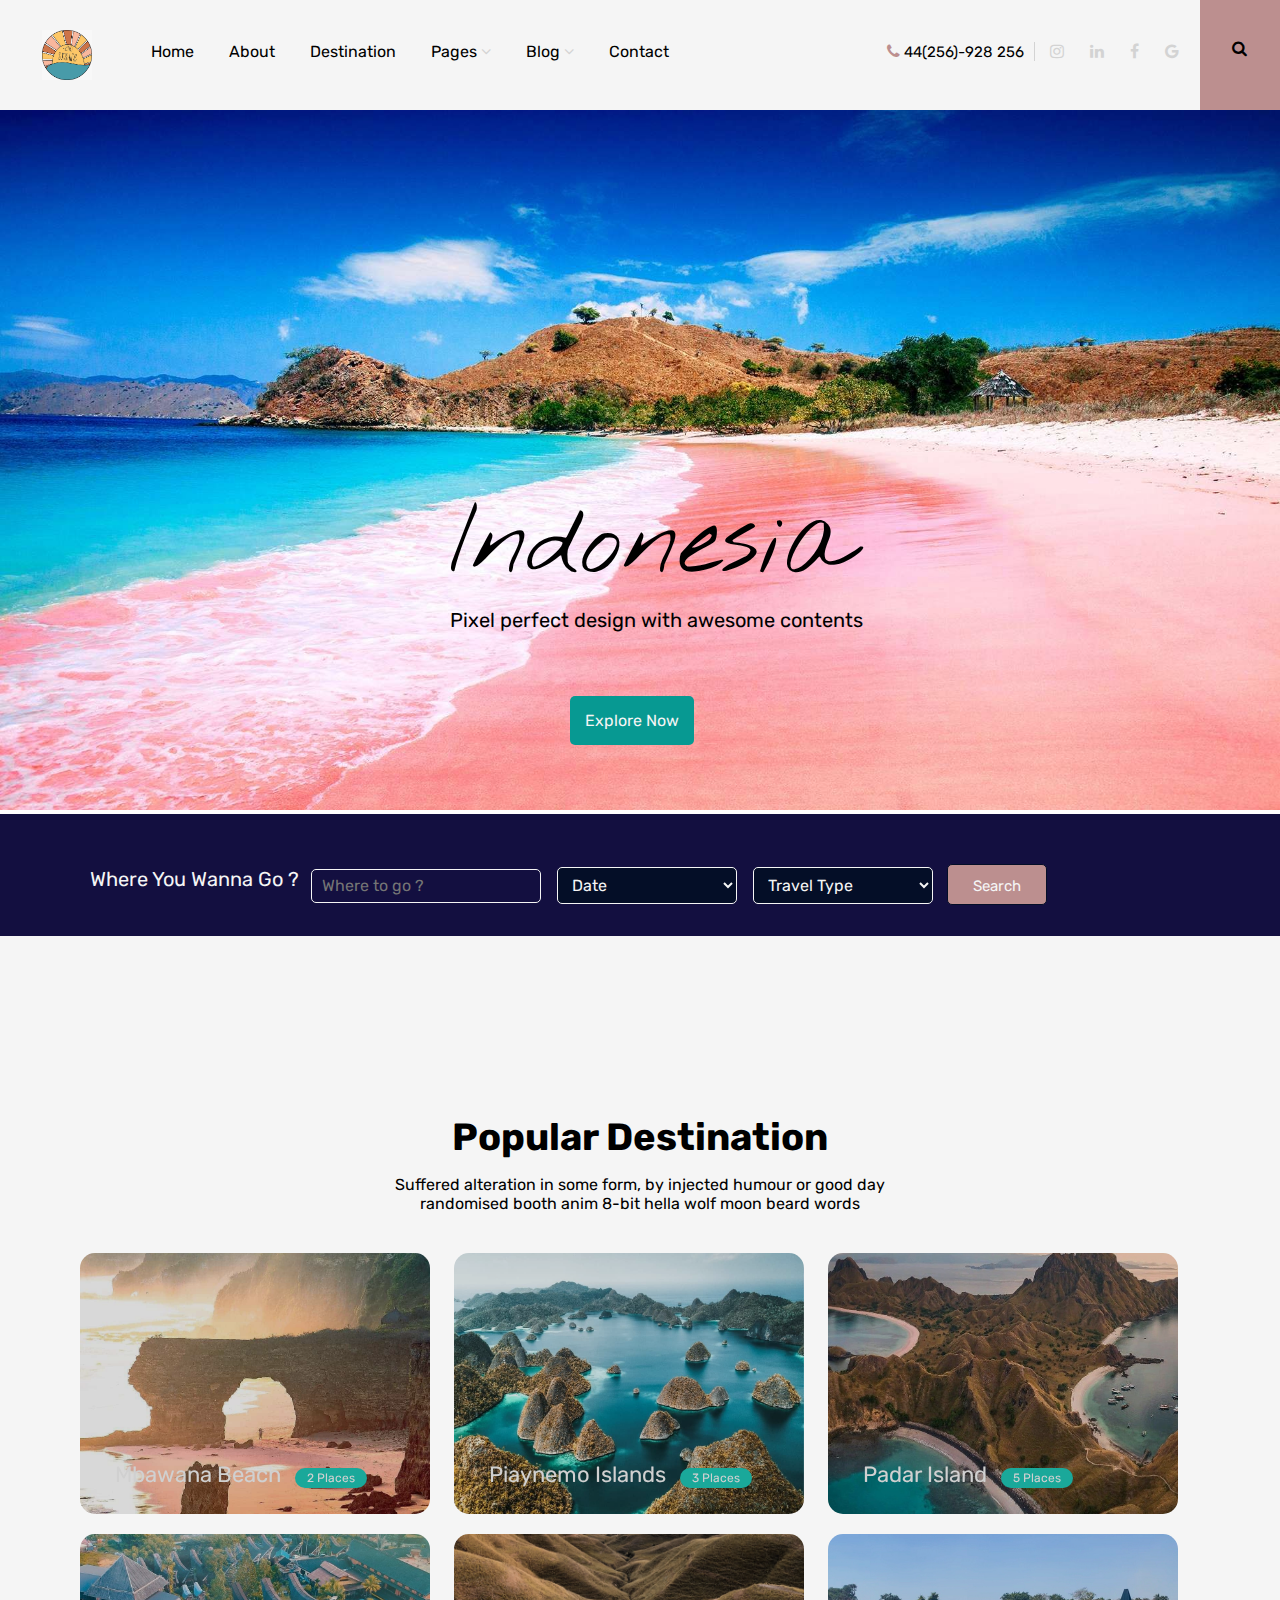
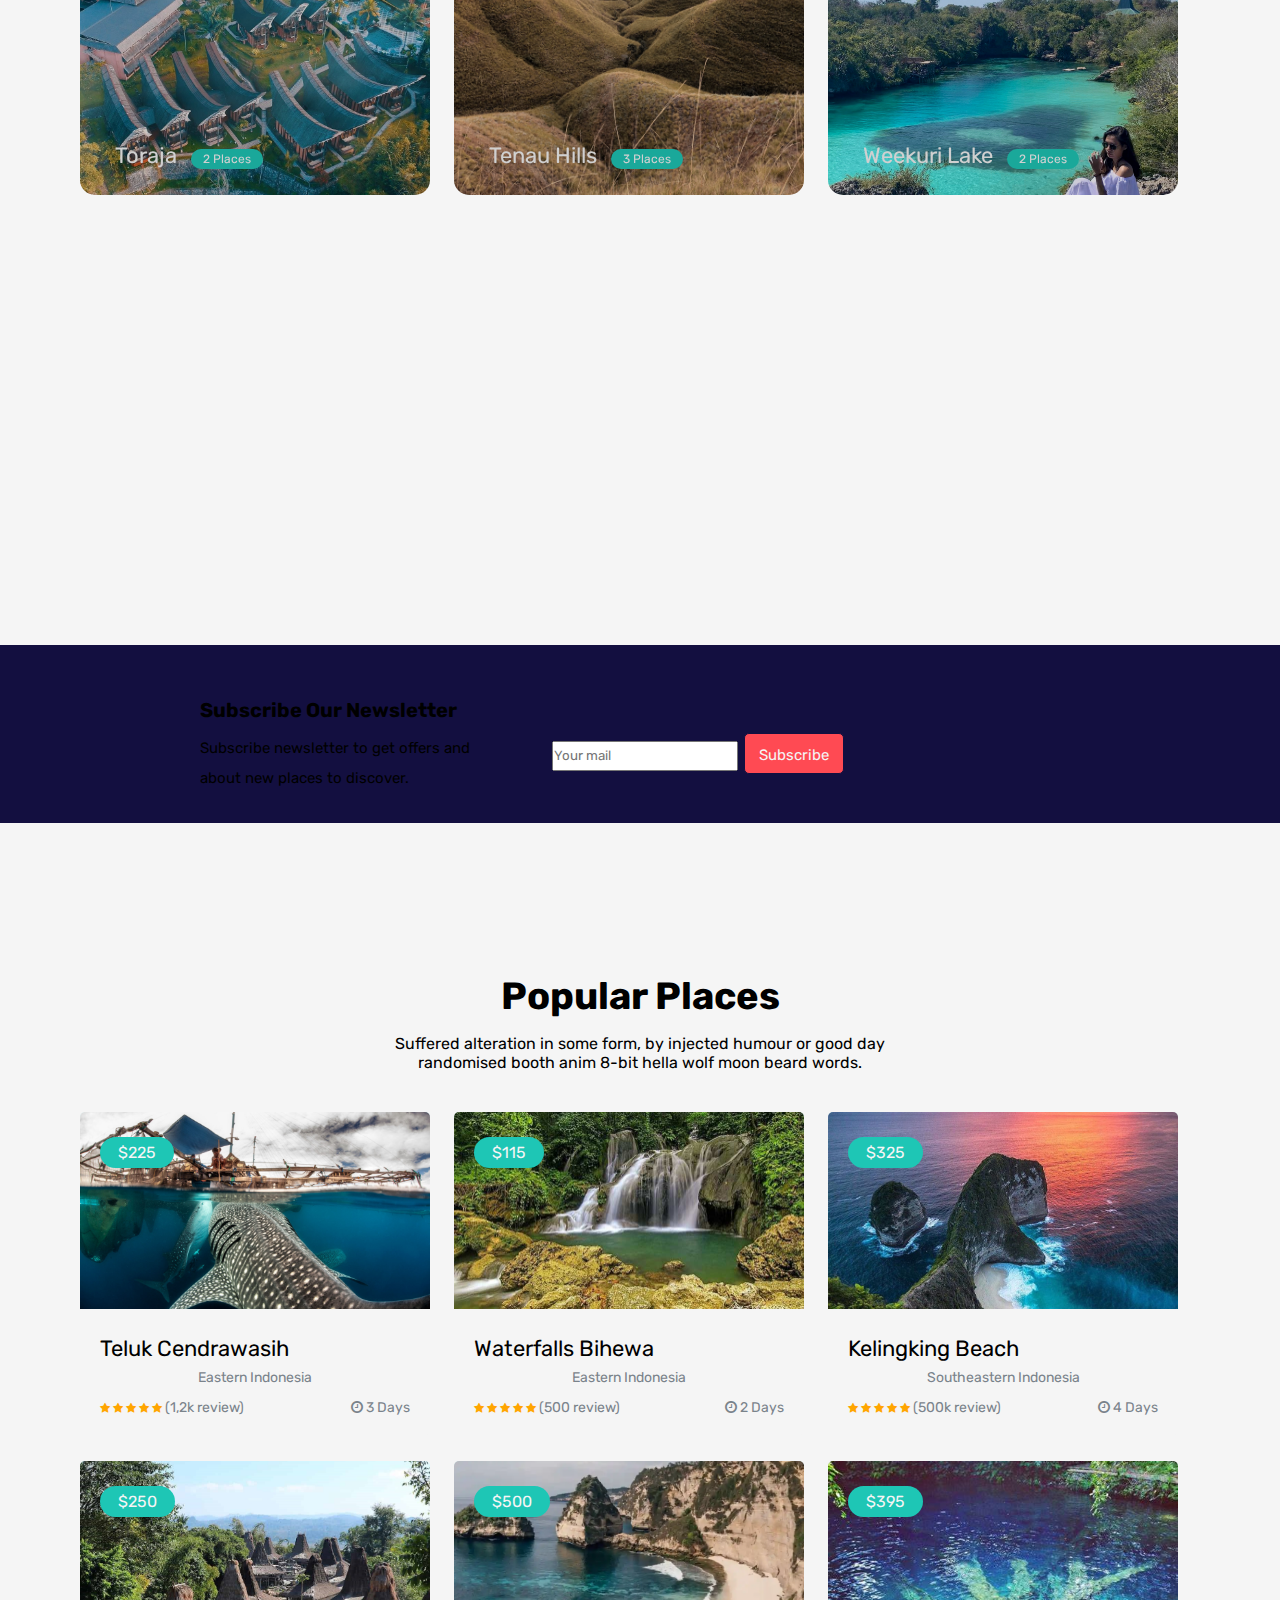
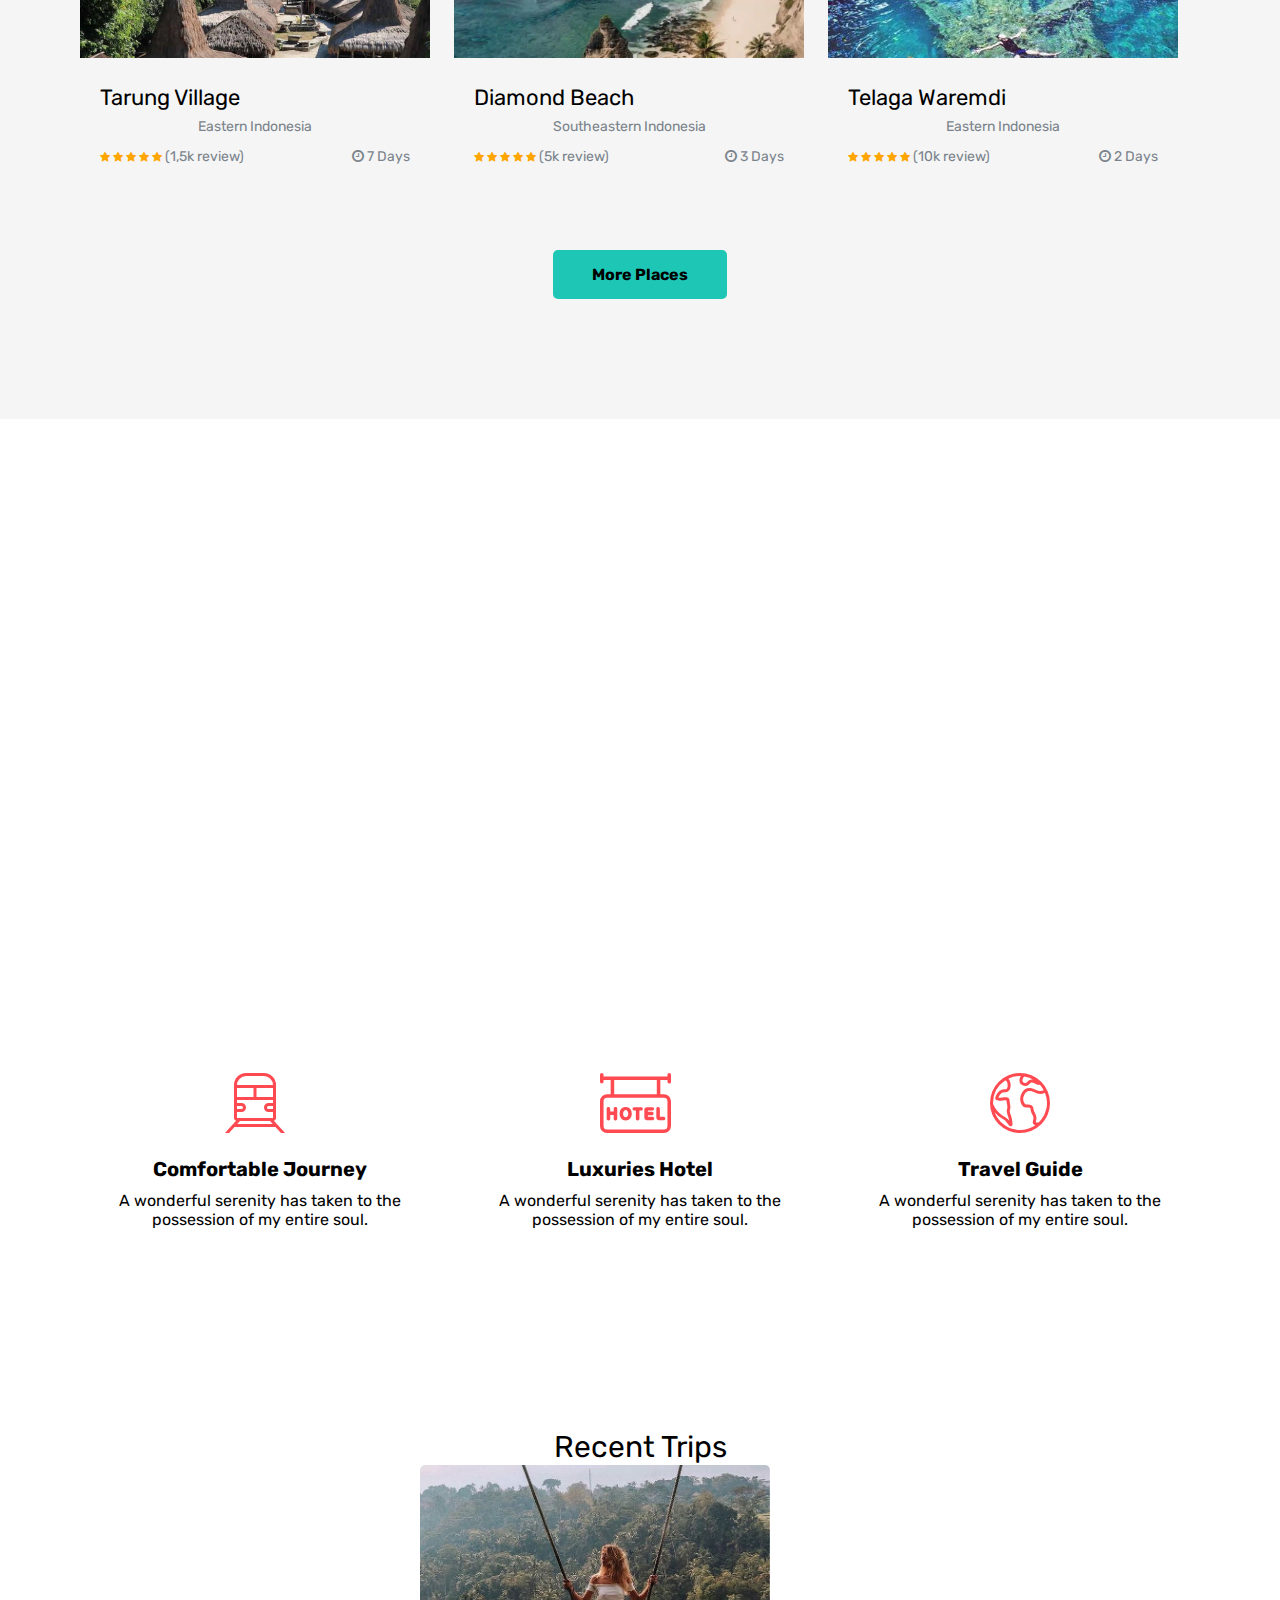
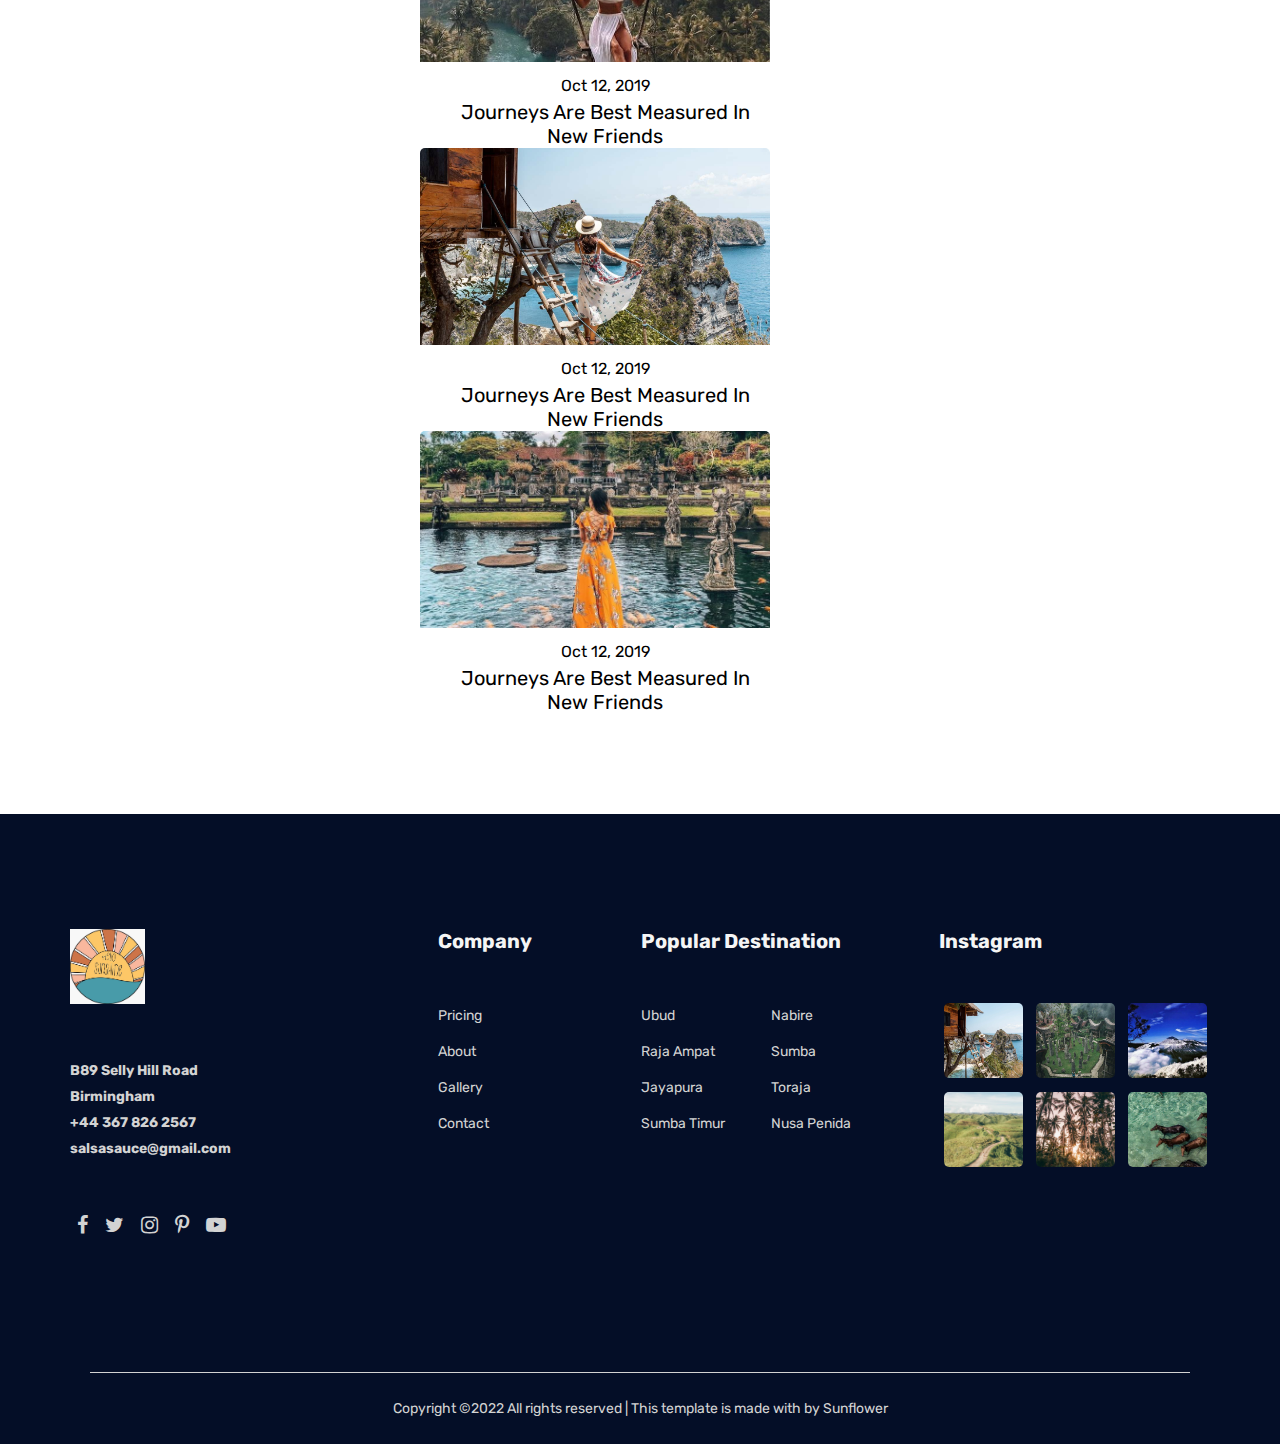
<file: index.html>
<!DOCTYPE html>
<html>
<head>
	<link rel="stylesheet" href="https://cdnjs.cloudflare.com/ajax/libs/font-awesome/4.7.0/css/font-awesome.min.css">
    <link rel="preconnect" href="https://fonts.googleapis.com">
    <link rel="preconnect" href="https://fonts.gstatic.com" crossorigin>
    <link href="https://fonts.googleapis.com/css2?family=Nothing+You+Could+Do&display=swap" rel="stylesheet">
    <link href="https://fonts.googleapis.com/css2?family=Rubik&display=swap" rel="stylesheet">
    <title>Sunshine Travel</title>
    
    <link rel="stylesheet" type="text/css" href="main.css">
</head>
<body>
    <menu>
        <div class="container">
            <div class="logoimage">
                <a href="home.html"><img src="images/SunshineLogo.jpg"></a>
            </div>

			<!-- Menu -->
            <ul class="menu-header">
                <li><a href="home.html">Home</a></li>
                <li><a href="#">About</a></li>
                <li><a href="#">Destination</a></li>
                <li><a href="#">Pages <i class="fa fa-angle-down" aria hidden="true"></i></a>
                    <ul>
                        <li><a href="#">Destination Details</a></li>
                        <li><a href="#">Elements</a></li>
                    </ul>
                </li>
                <li><a href="#">Blog <i class="fa fa-angle-down" aria hidden="true"></i></a>
                    <ul>
                        <li><a href="blog.html">Blog</a></li>
                        <li><a href="#">Single-Blog</a></li>
                    </ul>
                </li>
                <li><a href="contact.html">Contact</a></li>
            </ul>
            
            <div class="information">
                <div class="container">
                    <div class="phonenum">
                        <i class="fa fa-phone" aria-hidden="true"></i>
                        <p>44(256)-928 256</p>
                    </div>
                <ul class="socialmedia">
                    <li><a href="#"><i class="fa fa-instagram" aria-hidden="true"></i></a></li>
                    <li><a href="#"><i class="fa fa-linkedin" aria-hidden="true"></i></a></li>
                    <li><a href="#"><i class="fa fa-facebook" aria-hidden="true"></i></a></li>
                    <li><a href="#"><i class="fa fa-google" aria-hidden="true"></i></a></li>
                </ul>
                </div>
            </div>
            <div class="search">
                <i class="fa fa-search" aria-hidden="false"></i>
            </div>
            <!---<div class="menu-bars">
                <a href="#" id="menu-bars" class="fa fa-bars"></a>
            </div>--->
        </div>
    </menu>
    
	<!-- Main Area -->
    <div class="main-area">
			<img src="images/pinkbeach.jpg">
		<div class="container">
			<h3>Indonesia</h3>
            <p>Pixel perfect design with awesome contents</p>
			<a href="#" class="explorenow">Explore Now</a>
		</div>
    </div>

	<!-- Where To Go-->
    <form>
        <div class="where-togo">
            <div class="title">
                <label for="Where">Where You Wanna Go ?</label>
            </div>
            <div class="title2">
                <input type="text" class="input" placeholder="Where to go ?">
                <select>
                    <option>Date</option>
                </select>
                <select>
                    <option>Travel Type</option>
                    <option>Some Option</option>
                    <option>Another Option</option>
                </select>
                <button type="button">Search</button>
            </div>
        </div>
    </form>

    <!-- Popular Destination--->
	<div class="popular-destination">
		<div class="container">
			<div class="title">
				<h3>Popular Destination</h3>
				<p>Suffered alteration in some form, by injected humour or good day randomised booth anim 8-bit hella wolf moon beard words</p>
			</div>

			<div class="destination-img">
				<div class="img-content">
					<img src="images/MbawanaBeach.jpg">
					<div class="information">
						<p class="title-name">Mbawana Beach</p>
						<a href="#">2 Places</a>
					</div>	
				</div>

				<div class="img-content">
					<img src="images/PiaynemoIslands.jpg">
					<div class="information">
						<p class="title-name">Piaynemo Islands</p>
						<a href="#">3 Places</a>
					</div>
				</div>

				<div class="img-content">
					<img src="images/PadarIsland.jpg">
					<div class="information">
						<p class="title-name">Padar Island</p>
						<a href="#">5 Places</a>
					</div>
				</div>

				<div class="img-content">
					<img src="images/Toraja.jpg">
					<div class="information">
						<p class="title-name">Toraja</p>
						<a href="#">2 Places</a>
					</div>
				</div>

				<div class="img-content">
					<img src="images/TenauHills.jpg">
					<div class="information">
						<p class="title-name">Tenau Hills</p>
						<a href="#">3 Places</a>
					</div>
				</div>

				<div class="img-content">
					<img src="images/WeekuriLake.jpg">
					<div class="information">
						<p class="title-name">Weekuri Lake</p>
						<a href="#">2 Places</a>
					</div>
				</div>
			</div>
		</div>
	</div>

	<!-- Subscribe -->
	<form class="subscribe">
        <h1>Subscribe Our Newsletter</h1> <br> <br>
        <div class="title">
            <label for="Subs">Subscribe newsletter to get offers and about new places to discover.</label>
        </div>
        <div class="title2">
            <input type="text" class="Text" placeholder="Your mail">
            <button type="button">Subscribe</button>
        </div>
    </form>

	<!-- Popular Places & Gallery -->
	<div class="popular-places">
		<div class="container">
			<div class="title">
				<h3>Popular Places</h3>
				<p>Suffered alteration in some form, by injected humour or good day randomised booth anim 8-bit hella wolf moon beard words.</p>
			</div>

			<div class="galleryplaces">
				<div class="places">
					<div class="img-places">
						<img src="images/TamanNasionalTelukCendrawasih.jpg">
						<a class="pricelist" href="#">$225</a>
					</div>

					<div class="information-places">
						<h3>Teluk Cendrawasih</h3>
						<p>Eastern Indonesia</p>
						<div class="review">
							<div class="reviewplaces-left">
								<div class="rating">
									<i class="fa fa-star" aria-hidden="true"></i>
									<i class="fa fa-star" aria-hidden="true"></i>
									<i class="fa fa-star" aria-hidden="true"></i>
									<i class="fa fa-star" aria-hidden="true"></i>
									<i class="fa fa-star" aria-hidden="true"></i>
								</div>
								<a href="#">(1,2k review)</a>
							</div>
							
							<div class="reviewplaces-right">
								<i class="fa fa-clock-o" aria-hidden="true"></i>
								<a href="#">3 Days</a>
							</div>
						</div>
					</div>
				</div>

				<div class="places">
					<div class="img-places">
						<img src="images/WaterfallsBihewa.jpg">
						<a class="pricelist" href="#">$115</a>
					</div>

					<div class="information-places">
						<h3>Waterfalls Bihewa</h3>
						<p>Eastern Indonesia</p>
						<div class="review">
							<div class="reviewplaces-left">
								<div class="rating">
									<i class="fa fa-star" aria-hidden="true"></i>
									<i class="fa fa-star" aria-hidden="true"></i>
									<i class="fa fa-star" aria-hidden="true"></i>
									<i class="fa fa-star" aria-hidden="true"></i>
									<i class="fa fa-star" aria-hidden="true"></i>
								</div>
								<a href="#">(500 review)</a>
							</div>
							
							<div class="reviewplaces-right">
								<i class="fa fa-clock-o" aria-hidden="true"></i>
								<a href="#">2 Days</a>
							</div>
						</div>
					</div>
				</div>

				<div class="places">
					<div class="img-places">
						<img src="images/KelingkingBeach.jpg">
						<a class="pricelist" href="#">$325</a>
					</div>

					<div class="information-places">
						<h3>Kelingking Beach</h3>
						<p>Southeastern Indonesia</p>
						<div class="review">
							<div class="reviewplaces-left">
								<div class="rating">
									<i class="fa fa-star" aria-hidden="true"></i>
									<i class="fa fa-star" aria-hidden="true"></i>
									<i class="fa fa-star" aria-hidden="true"></i>
									<i class="fa fa-star" aria-hidden="true"></i>
									<i class="fa fa-star" aria-hidden="true"></i>
								</div>
								<a href="#">(500k review)</a>
							</div>
							
							<div class="reviewplaces-right">
								<i class="fa fa-clock-o" aria-hidden="true"></i>
								<a href="#">4 Days</a>
							</div>
						</div>
					</div>
				</div>

				<div class="places">
					<div class="img-places">
						<img src="images/TarungVillage.jpg">
						<a class="pricelist" href="#">$250</a>
					</div>

					<div class="information-places">
						<h3>Tarung Village</h3>
						<p>Eastern Indonesia</p>
						<div class="review">
							<div class="reviewplaces-left">
								<div class="rating">
									<i class="fa fa-star" aria-hidden="true"></i>
									<i class="fa fa-star" aria-hidden="true"></i>
									<i class="fa fa-star" aria-hidden="true"></i>
									<i class="fa fa-star" aria-hidden="true"></i>
									<i class="fa fa-star" aria-hidden="true"></i>
								</div>
								<a href="#">(1,5k review)</a>
							</div>
							
							<div class="reviewplaces-right">
								<i class="fa fa-clock-o" aria-hidden="true"></i>
								<a href="#">7 Days</a>
							</div>
						</div>
					</div>
				</div>

				<div class="places">
					<div class="img-places">
						<img src="images/DiamondBeach.jpg">
						<a class="pricelist" href="#">$500</a>
					</div>

					<div class="information-places">
						<h3>Diamond Beach</h3>
						<p>Southeastern Indonesia</p>
						<div class="review">
							<div class="reviewplaces-left">
								<div class="rating">
									<i class="fa fa-star" aria-hidden="true"></i>
									<i class="fa fa-star" aria-hidden="true"></i>
									<i class="fa fa-star" aria-hidden="true"></i>
									<i class="fa fa-star" aria-hidden="true"></i>
									<i class="fa fa-star" aria-hidden="true"></i>
								</div>
								<a href="#">(5k review)</a>
							</div>
							
							<div class="reviewplaces-right">
								<i class="fa fa-clock-o" aria-hidden="true"></i>
								<a href="#">3 Days</a>
							</div>
						</div>
					</div>
				</div>

				<div class="places">
					<div class="img-places">
						<img src="images/TelagaWaremdi.jpg">
						<a class="pricelist" href="#">$395</a>
					</div>

					<div class="information-places">
						<h3>Telaga Waremdi</h3>
						<p>Eastern Indonesia</p>
						<div class="review">
							<div class="reviewplaces-left">
								<div class="rating">
									<i class="fa fa-star" aria-hidden="true"></i>
									<i class="fa fa-star" aria-hidden="true"></i>
									<i class="fa fa-star" aria-hidden="true"></i>
									<i class="fa fa-star" aria-hidden="true"></i>
									<i class="fa fa-star" aria-hidden="true"></i>
								</div>
								<a href="#">(10k review)</a>
							</div>
							
							<div class="reviewplaces-right">
								<i class="fa fa-clock-o" aria-hidden="true"></i>
								<a href="#">2 Days</a>
							</div>
						</div>
					</div>
				</div>
			</div>

			<div class="center-moreplaces">
				<button class="moreplaces">
					More Places
				</button>
			</div>
		</div>
	</div>

	<div class="videos">
		<div class="container">
			<iframe width="560" height="315" src="https://www.youtube.com/embed/KG0pygWg9-E" title="YouTube video player" frameborder="0" allow="accelerometer; autoplay; clipboard-write; encrypted-media; gyroscope; picture-in-picture" allowfullscreen></iframe>
		</div>
	</div>

	<article class="logoimages">
        <div class="left">
            <img src="images/train.svg">
            <h3>Comfortable Journey</h3>
            <p>A wonderful serenity has taken to the possession of my entire soul.</p>
        </div>
        <div class="center">
            <img src="images/hotel.svg">
            <h3>Luxuries Hotel</h3>
            <p>A wonderful serenity has taken to the possession of my entire soul.</p>
        </div>
        <div class="right">
            <img src="images/world.svg">
            <h3>Travel Guide</h3>
            <p>A wonderful serenity has taken to the possession of my entire soul.</p>
        </div>
    </article>

	<!-- Recent Trips -->
	<div class="recent">
		<p class="recenttrips">Recent Trips</p>

		<div class="trips">
			<img src="images/bali.jpg">
			<p class="date">Oct 12, 2019</p>
			<p class="desc">Journeys Are Best Measured In <br> New Friends</p>
		</div>

		<div class="trips">
			<img src="images/nusapenida2.jpg">
			<p class="date">Oct 12, 2019</p>
			<p class="desc">Journeys Are Best Measured In <br> New Friends</p>
		</div>

		<div class="trips">
			<img src="images/bali2.jpg">
			<p class="date">Oct 12, 2019</p>
			<p class="desc">Journeys Are Best Measured In <br> New Friends</p>
		</div>
	</div>

    <!-- Footer --->
	<footer>
		<div class="topfooter">
			<div class="container">
				<div class="first-coloumn">
					<a class="logoimage" href="home.html">
						<img src="images/SunshineLogo.jpg">
					</a>

					<h4>B89 Selly Hill Road  
						<br> 
						Birmingham 
						<br>
						<a href="#">+44 367 826 2567</a> 
						<br>
						<a href="#">salsasauce@gmail.com</a>
					</h4>

					<div class="socialmedia">
						<ul>
							<li><a href="#"><i class="fa fa-facebook" aria-hidden="true"></i></a></li>
							<li><a href="#"><i class="fa fa-twitter" aria-hidden="true"></i></a></li>
							<li><a href="#"><i class="fa fa-instagram" aria-hidden="true"></i></a></li>
							<li><a href="#"><i class="fa fa-pinterest-p" aria-hidden="true"></i></a></li>
							<li><a href="#"><i class="fa fa-youtube-play" aria-hidden="true"></i></a></li>
						</ul>
					</div>
				</div>

				<div class="second-coloumn">
					<h3>Company</h3>
					<ul>
						<li><a href="#">Pricing</a></li>
						<li><a href="#">About</a></li>
						<li><a href="#">Gallery</a></li>
						<li><a href="#">Contact</a></li>
					</ul>
				</div>

				<div class="third-coloumn">
					<h3>Popular Destination</h3>
					<ul>
						<li><a href="#">Ubud</a></li>
						<li><a href="#">Nabire</a></li>
						<li><a href="#">Raja Ampat</a></li>
						<li><a href="#">Sumba</a></li>
						<li><a href="#">Jayapura</a></li>
						<li><a href="#">Toraja</a></li>
						<li><a href="#">Sumba Timur</a></li>
						<li><a href="#">Nusa Penida</a></li>
					</ul>
				</div>

				<div class="fourth-coloumn">
					<h3>Instagram</h3>
					<a href="#">
						<img src="images/nusapenida2.jpg">
					</a>
					<a href="#">
						<img src="images/toraja2.jpg">
					</a>
					<a href="#">
						<img src="images/jayawijaya.jpg">
					</a>
					<a href="#">
						<img src="images/sumba.jpg">
					</a>
					<a href="#">
						<img src="images/nusapenida3.jpg">
					</a>
					<a href="#">
						<img src="images/sumba2.png">
					</a>
				</div>
			</div>
		</div>
		
		<div class="bottom-footer">
			<div class="container">
				<p class="copyright">Copyright ©2022 All rights reserved | This template is made with  by Sunflower</p>
			</div>
		</div>
	</footer>
</body>
</html>
</file>
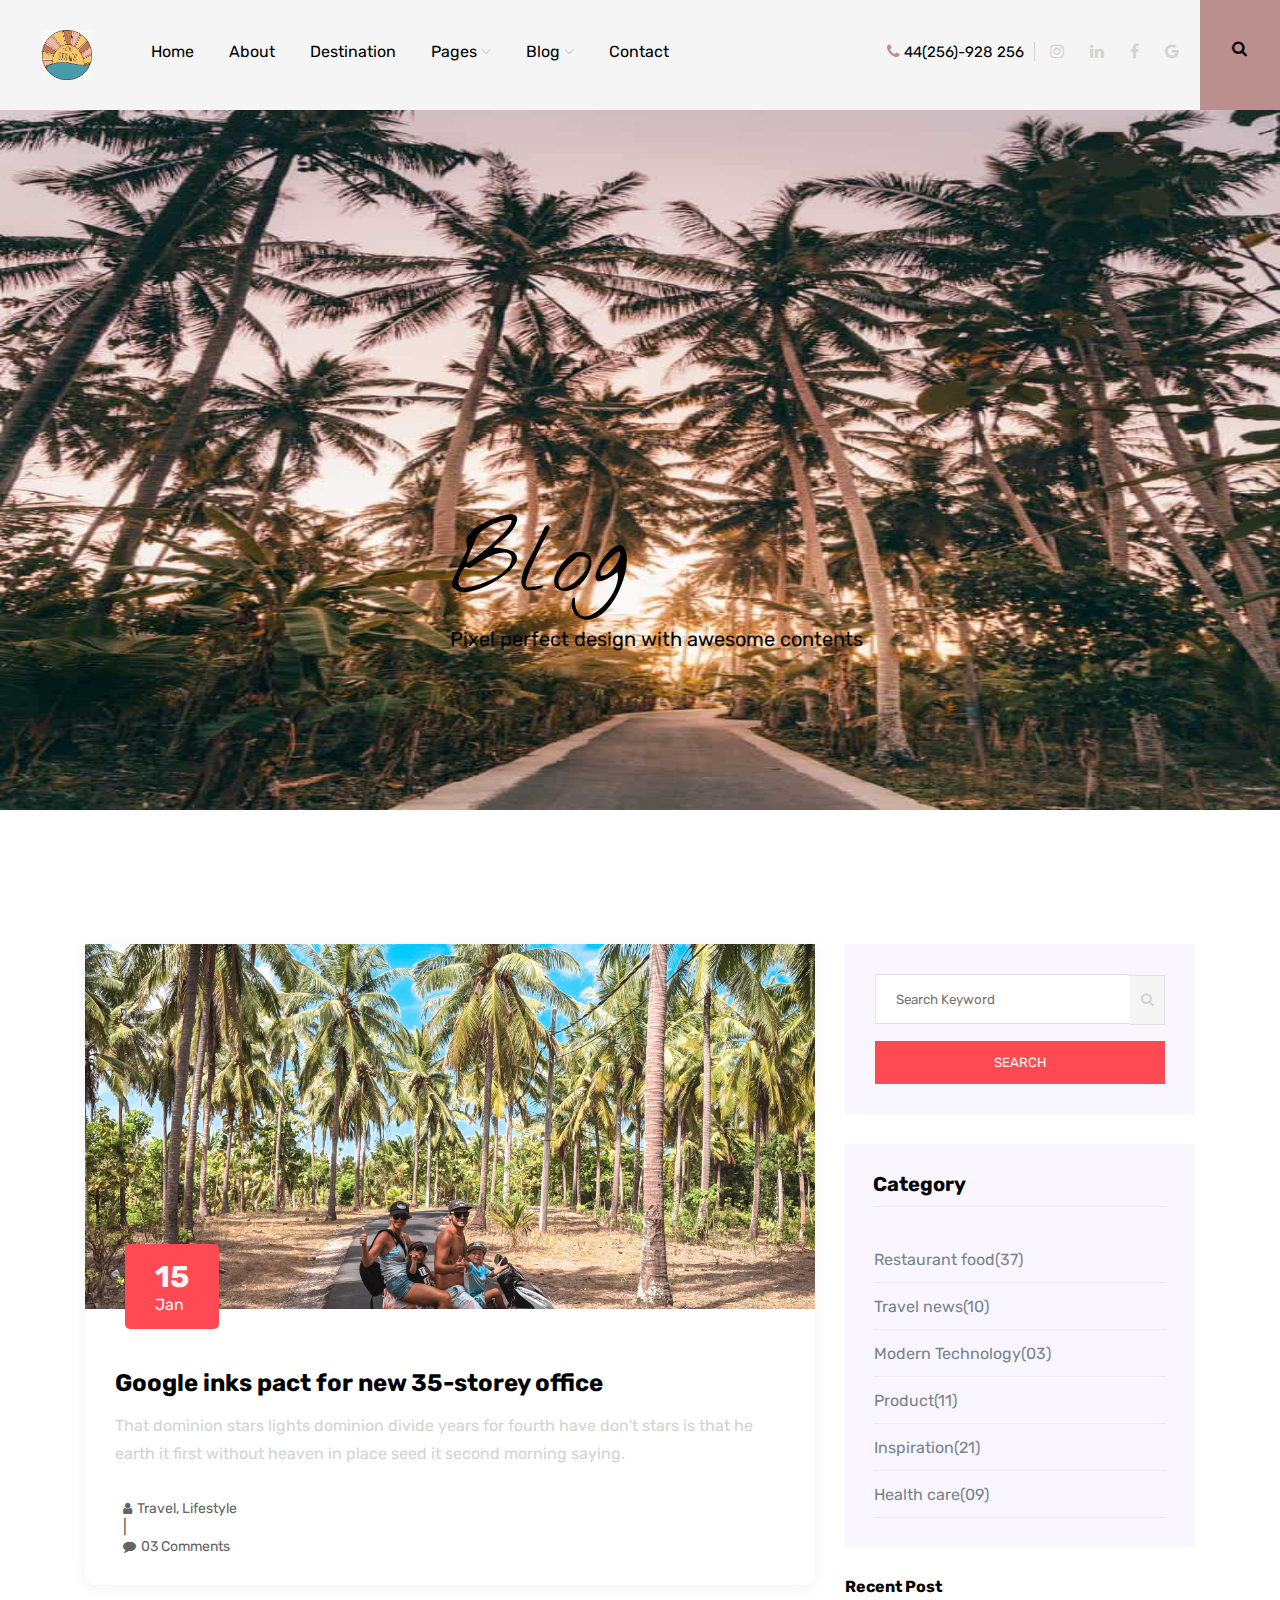
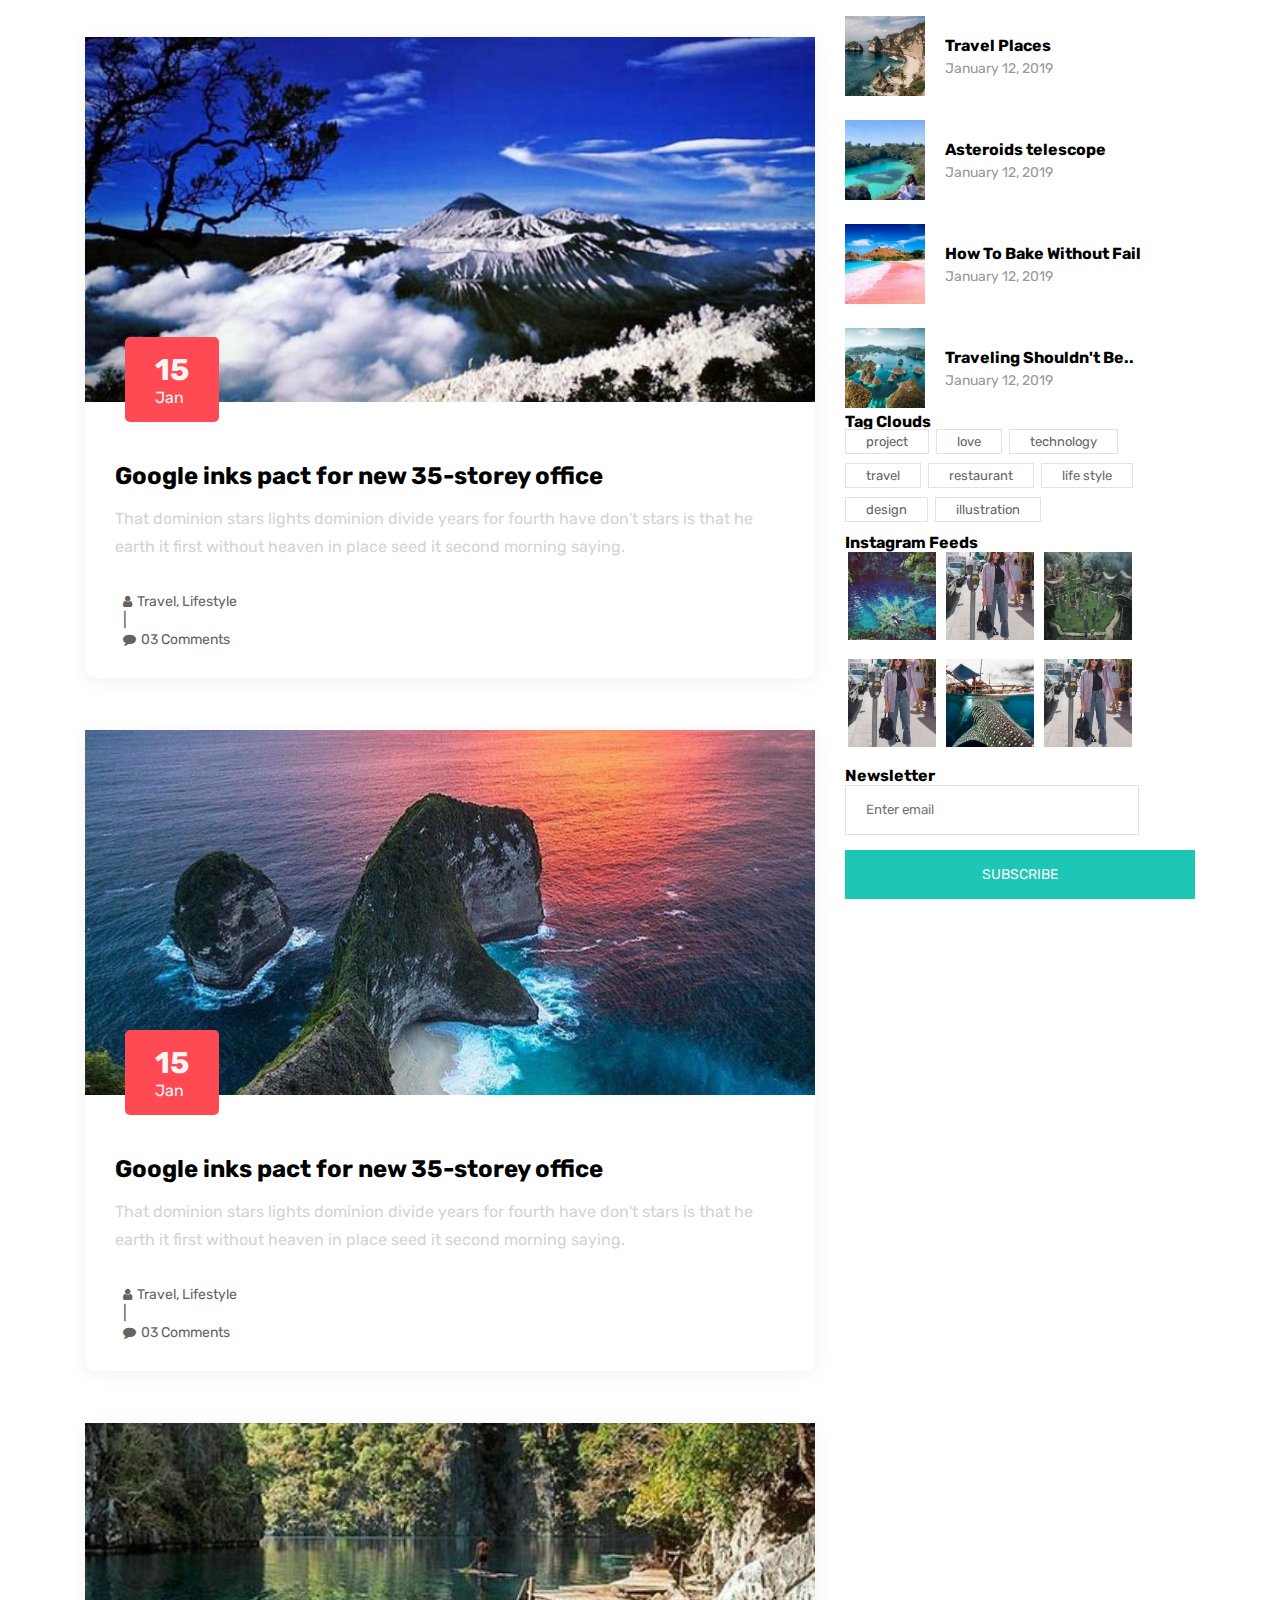
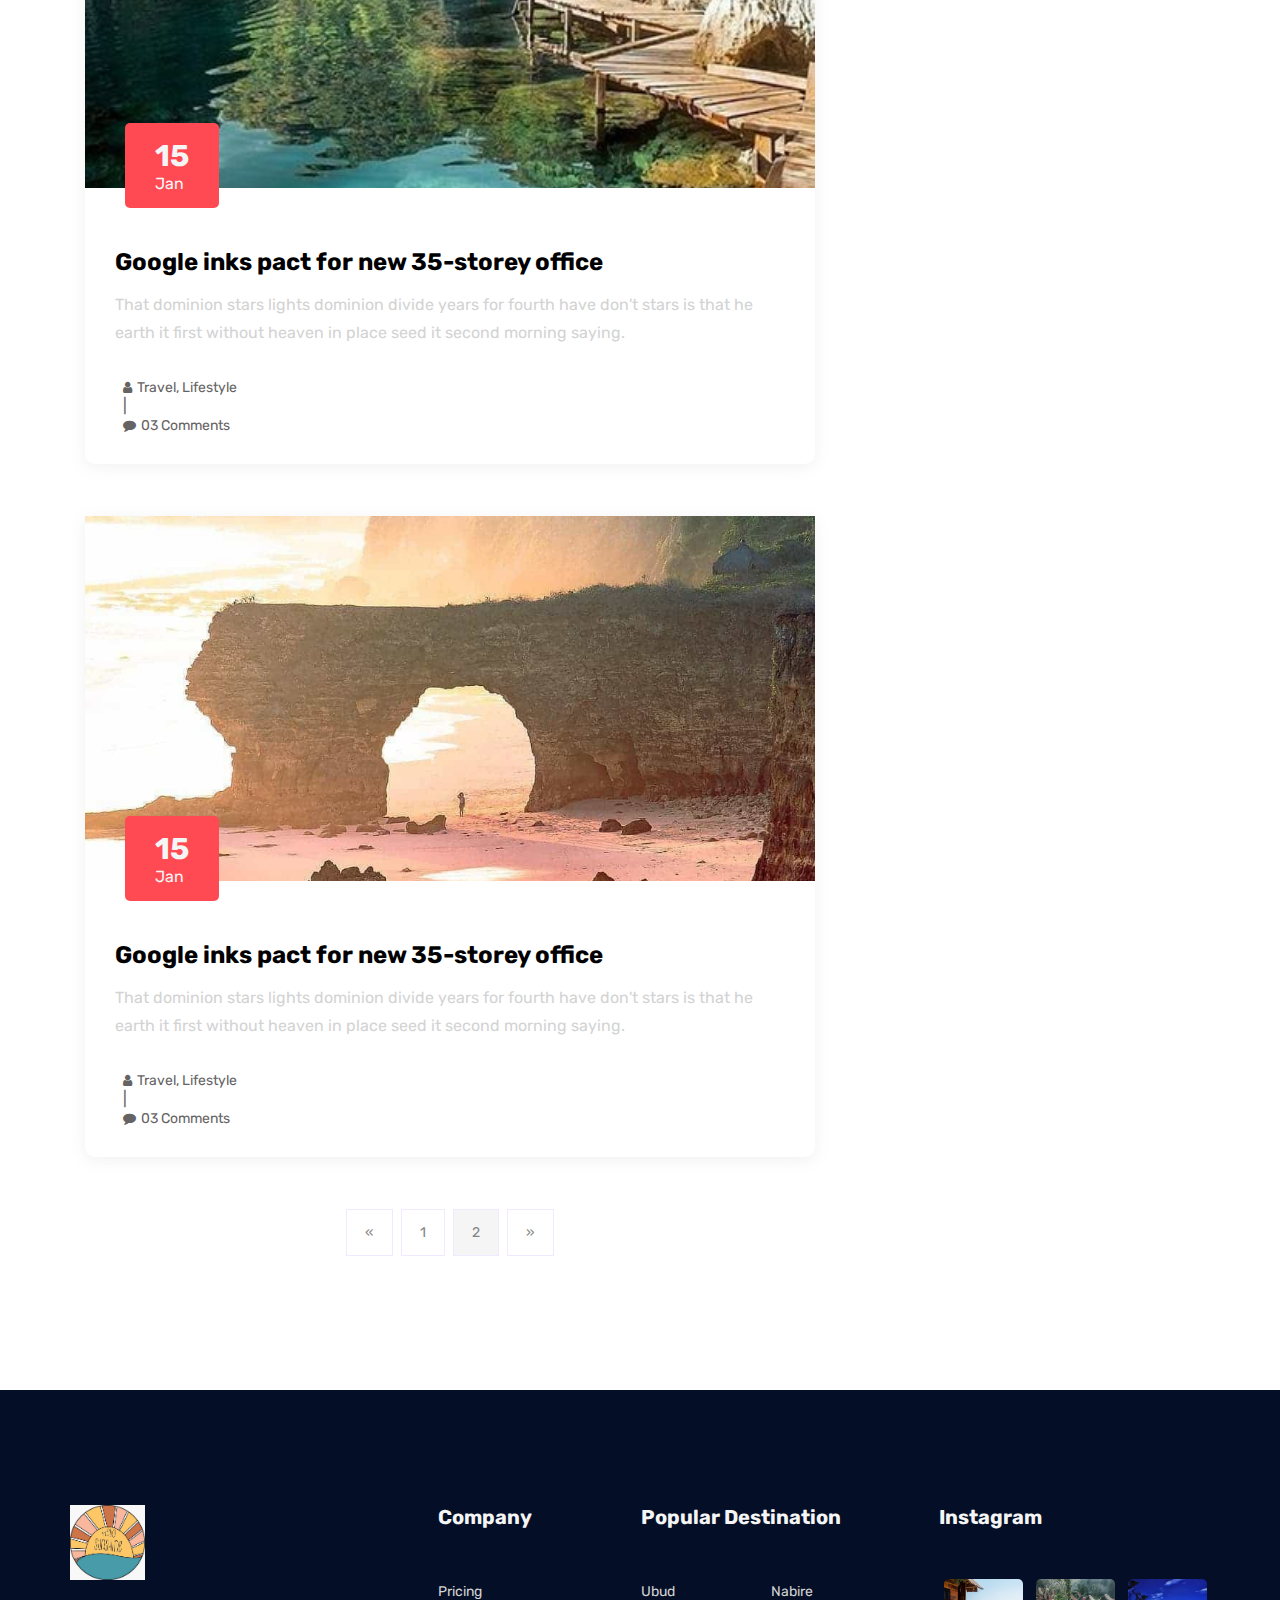
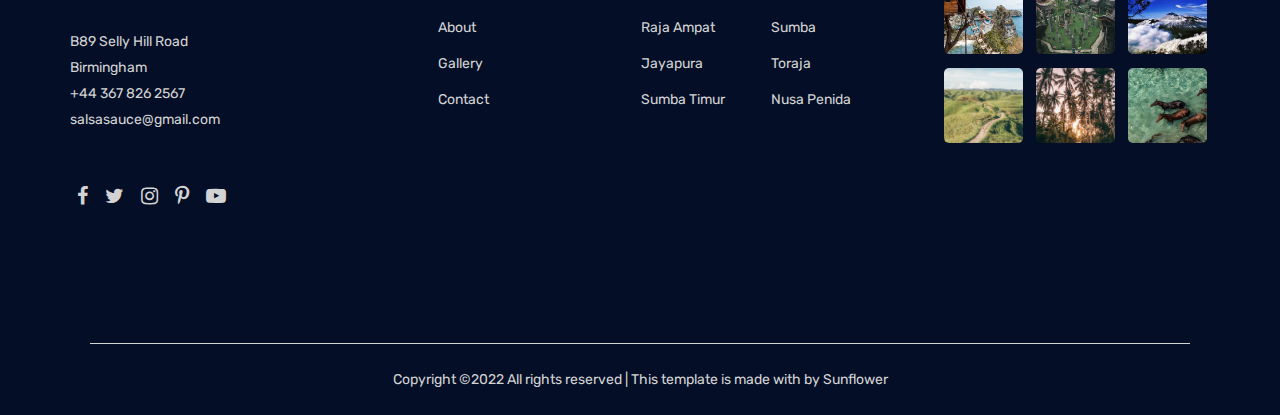
<file: blog.html>
<!DOCTYPE html>
<html>
    <head>
        <link rel="stylesheet" href="https://cdnjs.cloudflare.com/ajax/libs/font-awesome/4.7.0/css/font-awesome.min.css">
        <link rel="preconnect" href="https://fonts.googleapis.com">
        <link rel="preconnect" href="https://fonts.gstatic.com" crossorigin>
        <link href="https://fonts.googleapis.com/css2?family=Nothing+You+Could+Do&display=swap" rel="stylesheet">
        <link href="https://fonts.googleapis.com/css2?family=Rubik&display=swap" rel="stylesheet">
        <title>Sunflower</title>

        <link href="blog.css" rel="stylesheet" type="text/css">

    </head>
    <body>
        <menu>
            <div class="container">
                <div class="logoimage">
                    <a href="home.html"><img src="images/SunshineLogo.jpg"></a>
                </div>
    
                <!-- Menu -->
                <ul class="menu-header">
                    <li><a href="home.html">Home</a></li>
                    <li><a href="#">About</a></li>
                    <li><a href="#">Destination</a></li>
                    <li><a href="#">Pages <i class="fa fa-angle-down" aria hidden="true"></i></a>
                        <ul>
                            <li><a href="#">Destination Details</a></li>
                            <li><a href="#">Elements</a></li>
                        </ul>
                    </li>
                    <li><a href="#">Blog <i class="fa fa-angle-down" aria hidden="true"></i></a>
                        <ul>
                            <li><a href="blog.html">Blog</a></li>
                            <li><a href="#">Single-Blog</a></li>
                        </ul>
                    </li>
                    <li><a href="contact.html">Contact</a></li>
                </ul>
                
                <div class="information">
                    <div class="container">
                        <div class="phonenum">
                            <i class="fa fa-phone" aria-hidden="true"></i>
                            <p>44(256)-928 256</p>
                        </div>
                    <ul class="socialmedia">
                        <li><a href="#"><i class="fa fa-instagram" aria-hidden="true"></i></a></li>
                        <li><a href="#"><i class="fa fa-linkedin" aria-hidden="true"></i></a></li>
                        <li><a href="#"><i class="fa fa-facebook" aria-hidden="true"></i></a></li>
                        <li><a href="#"><i class="fa fa-google" aria-hidden="true"></i></a></li>
                    </ul>
                    </div>
                </div>
                <div class="search">
                    <i class="fa fa-search" aria-hidden="false"></i>
                </div>
                <!---<div class="menu-bars">
                    <a href="#" id="menu-bars" class="fa fa-bars"></a>
                </div>--->
            </div>
        </menu>
        
    <!-- Main Area -->
    <div class="main-area">
        <img src="images/nusapenida3.jpg">
        <div class="container">
            <h1>Blog</h1>
            <p>Pixel perfect design with awesome contents</p>
        </div>
    </div>

        <section class="blogselect">
            <div class="container">
                <div class="left">
                    <div class="blog">
                        <div class="blog-images">
                            <img src="images/nusapenidaa.jpg">
                            <div class="date">
                                <h3>15</h3>
                                <p>Jan</p>
                            </div>
                        </div>
                        <div class="blog-information">
                            <a class="title" href="#"><h2>Google inks pact for new 35-storey office</h2></a>
                            <p>That dominion stars lights dominion divide years for fourth have don't stars is that he earth it first without heaven in place seed it second morning saying.</p>
                            <div class="information-link">
                                <a><i class="fa fa-user" aria-hidden="true"></i>Travel, Lifestyle</a>
                                <div>|</div>
                                <a><i class="fa fa-comment" aria-hidden="true"></i>03 Comments</a>
                            </div>
                        </div>
                    </div>
    
                    <div class="blog">
                        <div class="blog-images">
                            <img src="images/jayawijaya.jpg">
                            <div class="date">
                                <h3>15</h3>
                                <p>Jan</p>
                            </div>
                        </div>
                        <div class="blog-information">
                            <a class="title" href="#"><h2>Google inks pact for new 35-storey office</h2></a>
                            <p>That dominion stars lights dominion divide years for fourth have don't stars is that he earth it first without heaven in place seed it second morning saying.</p>
                            <div class="information-link">
                                <a><i class="fa fa-user" aria-hidden="true"></i>Travel, Lifestyle</a>
                                <div>|</div>
                                <a><i class="fa fa-comment" aria-hidden="true"></i>03 Comments</a>
                            </div>
                        </div>
                    </div>
    
                    <div class="blog">
                        <div class="blog-images">
                            <img src="images/KelingkingBeach.jpg">
                            <div class="date">
                                <h3>15</h3>
                                <p>Jan</p>
                            </div>
                        </div>
                        <div class="blog-information">
                            <a class="title" href="#"><h2>Google inks pact for new 35-storey office</h2></a>
                            <p>That dominion stars lights dominion divide years for fourth have don't stars is that he earth it first without heaven in place seed it second morning saying.</p>
                            <div class="information-link">
                                <a><i class="fa fa-user" aria-hidden="true"></i>Travel, Lifestyle</a>
                                <div>|</div>
                                <a><i class="fa fa-comment" aria-hidden="true"></i>03 Comments</a>
                            </div>
                        </div>
                    </div>
    
                    <div class="blog">
                        <div class="blog-images">
                            <img src="images/ubud.bali.jpg">
                            <div class="date">
                                <h3>15</h3>
                                <p>Jan</p>
                            </div>
                        </div>
                        <div class="blog-information">
                            <a class="title" href="#"><h2>Google inks pact for new 35-storey office</h2></a>
                            <p>That dominion stars lights dominion divide years for fourth have don't stars is that he earth it first without heaven in place seed it second morning saying.</p>
                            <div class="information-link">
                                <a><i class="fa fa-user" aria-hidden="true"></i>Travel, Lifestyle</a>
                                <div>|</div>
                                <a><i class="fa fa-comment" aria-hidden="true"></i>03 Comments</a>
                            </div>
                        </div>
                    </div>
    
                    <div class="blog">
                        <div class="blog-images">
                            <img src="images/MbawanaBeach.jpg">
                            <div class="date">
                                <h3>15</h3>
                                <p>Jan</p>
                            </div>
                        </div>
                        <div class="blog-information">
                            <a class="title" href="#"><h2>Google inks pact for new 35-storey office</h2></a>
                            <p>That dominion stars lights dominion divide years for fourth have don't stars is that he earth it first without heaven in place seed it second morning saying.</p>
                            <div class="information-link">
                                <a><i class="fa fa-user" aria-hidden="true"></i>Travel, Lifestyle</a>
                                <div>|</div>
                                <a><i class="fa fa-comment" aria-hidden="true"></i>03 Comments</a>
                            </div>
                        </div>
                    </div>

                    <div class="b-pagination">
                        <div class="pagination">
                            <a href="#">&laquo;</a>
                            <a href="#">1</a>
                            <a href="#" class="active">2</a>
                            <a href="#">&raquo;</a>
                        </div>
                    </div>  
                </div>
    
                <div class="right">
                    <div class="searching">
                        <div class="search-box">
                            <input type="text" placeholder="Search Keyword">
                            <button class="search-icon">
                                <i class="fa fa-search" aria-hidden="true"></i>
                            </button>
                        </div>
                        
                        <button type="submit">SEARCH</button>
                    </div>
    
                    <div class="right-category">
                        <h4>Category</h4>
                        <ul>
                            <li><a href="#">Restaurant food(37)</a></li>
                            <li><a href="#">Travel news(10)</a></li>
                            <li><a href="#">Modern Technology(03)</a></li>
                            <li><a href="#">Product(11)</a></li>
                            <li><a href="#">Inspiration(21)</a></li>
                            <li><a href="#">Health care(09)</a></li>
                        </ul>
                    </div>

                    <div class="right-recent-post">
                        <h4>Recent Post</h4>
                        <div class="upload">
                             <img src="images/DiamondBeach.jpg">
                            <div class="upld-info">
                                <a href="#"><h3>Travel Places</h3></a>
                                <p>January 12, 2019</p>
                            </div>
                        </div>

                        <div class="upload">
                            <img src="images/WeekuriLake.jpg">
                           <div class="upld-info">
                               <a href="#"><h3>Asteroids telescope</h3></a>
                               <p>January 12, 2019</p>
                           </div>
                       </div>

                        <div class="upload">
                            <img src="images/pinkbeach.jpg">
                            <div class="upld-info">
                                <a href="#"><h3>How To Bake Without Fail</h3></a>
                                <p>January 12, 2019</p>
                            </div>
                        </div>
                       
                        <div class="upload">
                            <img src="images/PiaynemoIslands.jpg">
                            <div class="upld-info">
                                <a href="#"><h3>Traveling Shouldn't Be..</h3></a>
                                <p>January 12, 2019</p>
                            </div>
                        </div>
                    </div>

                    <div class="right-tagclouds">
                        <h4>Tag Clouds</h4>
                        <ul>
                            <li><a href="#">project</a></li>
                            <li><a href="#">love</a></li>
                            <li><a href="#">technology</a></li>
                            <li><a href="#">travel</a></li>
                            <li><a href="#">restaurant</a></li>
                            <li><a href="#">life style</a></li>
                            <li><a href="#">design</a></li>
                            <li><a href="#">illustration</a></li>
                        </ul>
                    </div>

                    <div class="right-feeds">
                        <h4>Instagram Feeds</h4>

                        <ul>
                            <li>
                                <a href="#">
                                    <img src="images/TelagaWaremdi.jpg">
                                </a>
                            </li>
                            <li>
                                <a href="#">
                                    <img src="images/girl.jpg">
                                </a>
                            </li>
                            <li>
                                <a href="#">
                                    <img src="images/toraja2.jpg">
                                </a>
                            </li>
                            <li>
                                <a href="#">
                                    <img src="images/girl.jpg">
                                </a>
                            </li>
                            <li>
                                <a href="#">
                                    <img src="images/TamanNasionalTelukCendrawasih.jpg">
                                </a>
                            </li>
                            <li>
                                <a href="#">
                                    <img src="images/girl.jpg">
                                </a>
                            </li>
                        </ul>
                    </div>

                    <div class="right-newsletter">
                        <h4>Newsletter</h4>
                        <div class="input-email">
                            <input type="text" placeholder="Enter email">
                        </div>
                        
                        <button type="submit">SUBSCRIBE</button>
                    </div>
                </div>
            </div>
        </section>

    <!-- Footer --->
    <footer>
        <div class="topfooter">
            <div class="container">
                <div class="first-coloumn">
                    <a class="logoimage" href="home.html">
                        <img src="images/SunshineLogo.jpg">
                    </a>

                    <p>B89 Selly Hill Road  
                        <br> 
                        Birmingham 
                        <br>
                        <a href="#">+44 367 826 2567</a> 
                        <br>
                        <a href="#">salsasauce@gmail.com</a>
                    </p>

                    <div class="socialmedia">
                        <ul>
                            <li><a href="#"><i class="fa fa-facebook" aria-hidden="true"></i></a></li>
                            <li><a href="#"><i class="fa fa-twitter" aria-hidden="true"></i></a></li>
                            <li><a href="#"><i class="fa fa-instagram" aria-hidden="true"></i></a></li>
                            <li><a href="#"><i class="fa fa-pinterest-p" aria-hidden="true"></i></a></li>
                            <li><a href="#"><i class="fa fa-youtube-play" aria-hidden="true"></i></a></li>
                        </ul>
                    </div>
                </div>

                <div class="second-coloumn">
                    <h3>Company</h3>
                    <ul>
                        <li><a href="#">Pricing</a></li>
                        <li><a href="#">About</a></li>
                        <li><a href="#">Gallery</a></li>
                        <li><a href="#">Contact</a></li>
                    </ul>
                </div>

                <div class="third-coloumn">
                    <h3>Popular Destination</h3>
                    <ul>
                        <li><a href="#">Ubud</a></li>
                        <li><a href="#">Nabire</a></li>
                        <li><a href="#">Raja Ampat</a></li>
                        <li><a href="#">Sumba</a></li>
                        <li><a href="#">Jayapura</a></li>
                        <li><a href="#">Toraja</a></li>
                        <li><a href="#">Sumba Timur</a></li>
                        <li><a href="#">Nusa Penida</a></li>
                    </ul>
                </div>

                <div class="fourth-coloumn">
                    <h3>Instagram</h3>
                    <a href="#">
                        <img src="images/nusapenida2.jpg">
                    </a>
                    <a href="#">
                        <img src="images/toraja2.jpg">
                    </a>
                    <a href="#">
                        <img src="images/jayawijaya.jpg">
                    </a>
                    <a href="#">
                        <img src="images/sumba.jpg">
                    </a>
                    <a href="#">
                        <img src="images/nusapenida3.jpg">
                    </a>
                    <a href="#">
                        <img src="images/sumba2.png">
                    </a>
                </div>
            </div>
        </div>
        
        <div class="bottom-footer">
            <div class="container">
                <p class="copyright">Copyright ©2022 All rights reserved | This template is made with  by Sunflower</p>
            </div>
        </div>
    </footer>
</body>
</html>
</file>
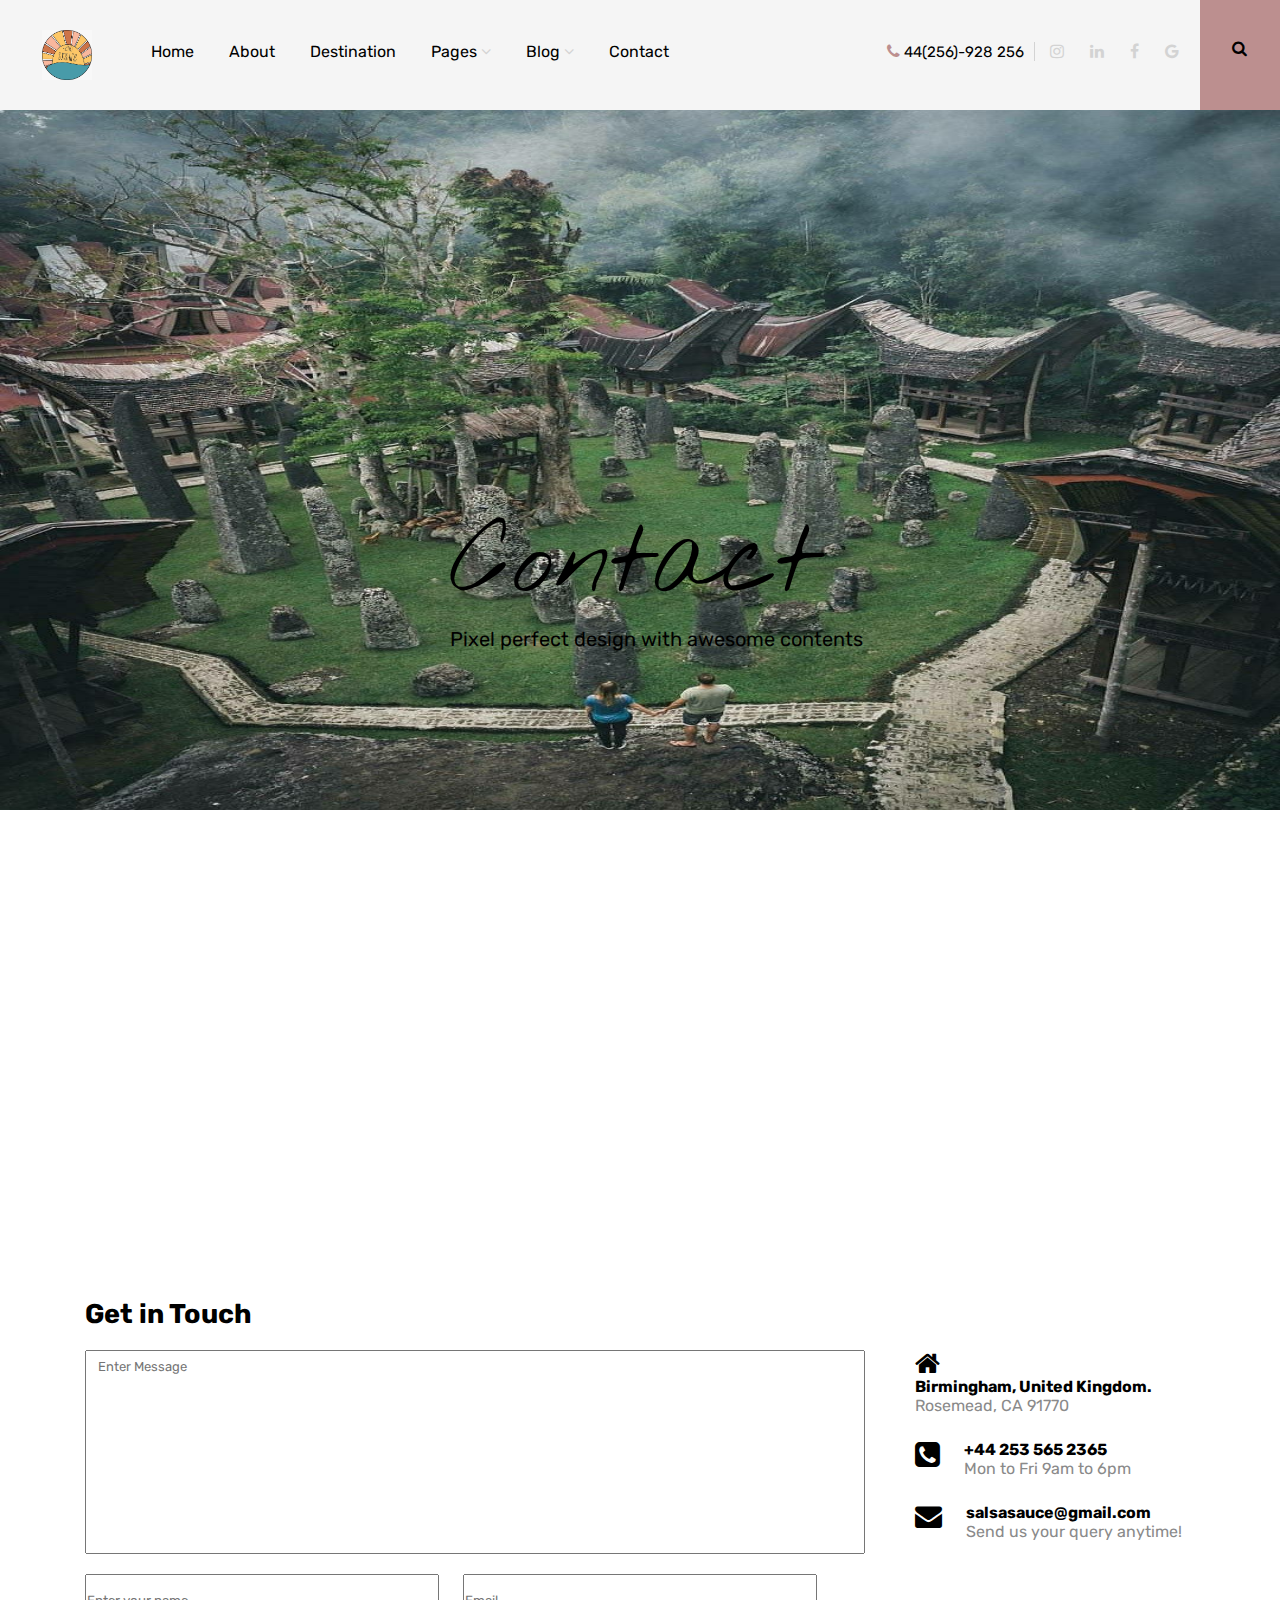
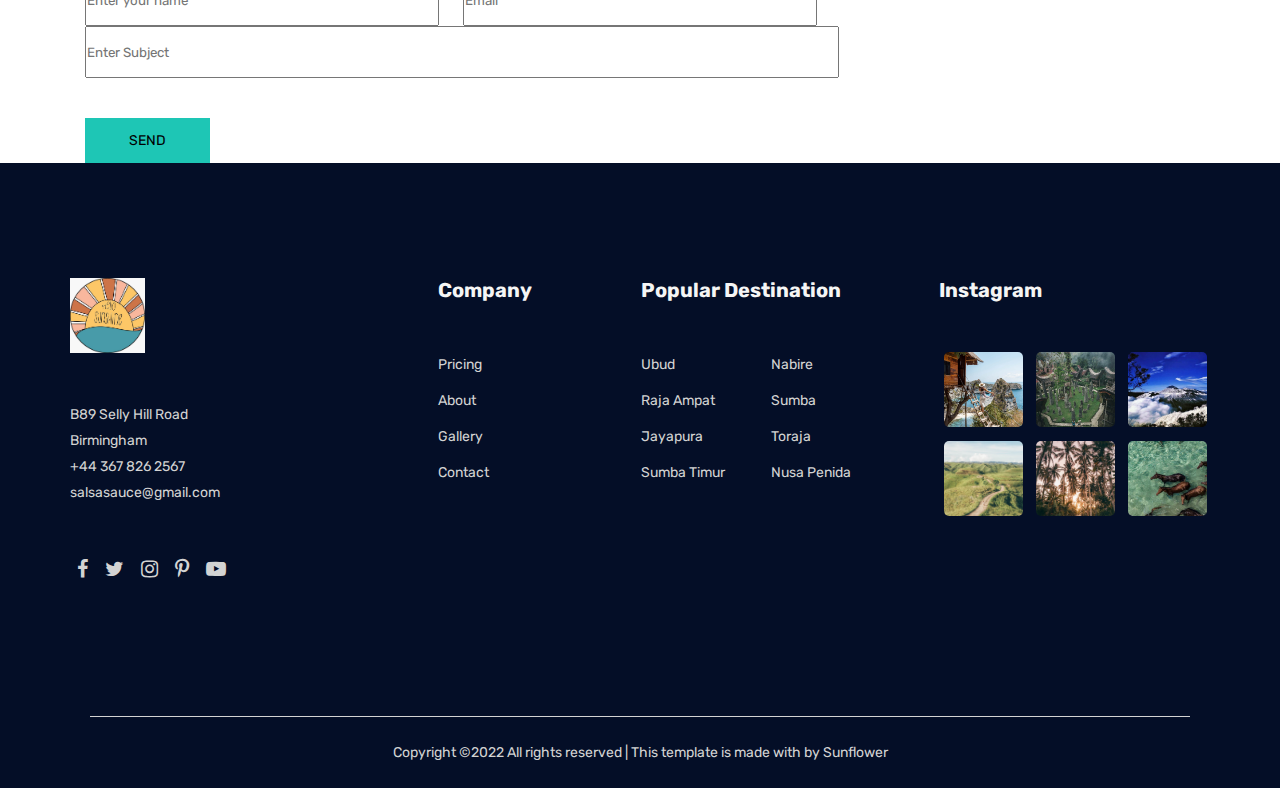
<file: contact.html>
<!DOCTYPE html>
<html>
    <head>
        <link rel="stylesheet" href="https://cdnjs.cloudflare.com/ajax/libs/font-awesome/4.7.0/css/font-awesome.min.css">
        <link rel="preconnect" href="https://fonts.googleapis.com">
        <link rel="preconnect" href="https://fonts.gstatic.com" crossorigin>
        <link href="https://fonts.googleapis.com/css2?family=Nothing+You+Could+Do&display=swap" rel="stylesheet">
        <link href="https://fonts.googleapis.com/css2?family=Rubik&display=swap" rel="stylesheet">
        <title>Sunshine Travel</title>

        <link href="contact.css" rel="stylesheet" type="text/css">
    </head>
    <body>
        <menu>
            <div class="container">
                <div class="logoimage">
                    <a href="home.html"><img src="images/SunshineLogo.jpg"></a>
                </div>
    
                <!-- Menu -->
                <ul class="menu-header">
                    <li><a href="home.html">Home</a></li>
                    <li><a href="#">About</a></li>
                    <li><a href="#">Destination</a></li>
                    <li><a href="#">Pages <i class="fa fa-angle-down" aria hidden="true"></i></a>
                        <ul>
                            <li><a href="#">Destination Details</a></li>
                            <li><a href="#">Elements</a></li>
                        </ul>
                    </li>
                    <li><a href="#">Blog <i class="fa fa-angle-down" aria hidden="true"></i></a>
                        <ul>
                            <li><a href="blog.html">Blog</a></li>
                            <li><a href="#">Single-Blog</a></li>
                        </ul>
                    </li>
                    <li><a href="contact.html">Contact</a></li>
                </ul>
                
                <div class="information">
                    <div class="container">
                        <div class="phonenum">
                            <i class="fa fa-phone" aria-hidden="true"></i>
                            <p>44(256)-928 256</p>
                        </div>
                    <ul class="socialmedia">
                        <li><a href="#"><i class="fa fa-instagram" aria-hidden="true"></i></a></li>
                        <li><a href="#"><i class="fa fa-linkedin" aria-hidden="true"></i></a></li>
                        <li><a href="#"><i class="fa fa-facebook" aria-hidden="true"></i></a></li>
                        <li><a href="#"><i class="fa fa-google" aria-hidden="true"></i></a></li>
                    </ul>
                    </div>
                </div>
                <div class="search">
                    <i class="fa fa-search" aria-hidden="false"></i>
                </div>
                <!---<div class="menu-bars">
                    <a href="#" id="menu-bars" class="fa fa-bars"></a>
                </div>--->
            </div>
        </menu>
        
    <!-- Main Area -->
    <div class="main-area">
			<img src="images/toraja2.jpg">
		<div class="container">
			<h3>Contact</h3>
            <p>Pixel perfect design with awesome contents</p>
		</div>
    </div>

        <section>
            <div class="center-map">
                <iframe src="https://www.google.com/maps/embed?pb=!1m18!1m12!1m3!1d32658830.51252356!2d99.3949722688722!3d-2.2749790417943148!2m3!1f0!2f0!3f0!3m2!1i1024!2i768!4f13.1!3m3!1m2!1s0x2c4c07d7496404b7%3A0xe37b4de71badf485!2sIndonesia!5e0!3m2!1sen!2sid!4v1664104451299!5m2!1sen!2sid" width="1110" height="480" style="border:0;" allowfullscreen="" loading="lazy" referrerpolicy="no-referrer-when-downgrade"></iframe>
            </div>

            <div class="centercontact">
                <h2>Get in Touch</h2>
                <div class="get-in">
                    <textarea name="message" id="message" rows="9" cols="30" placeholder="Enter Message" onfocus="this.placeholder = ''"></textarea>
                    <input name="name" id="name" type="text" placeholder="Enter your name" onfocus="this.placeholder = ''" >
                    <input name="email" id="email" type="email" placeholder="Email" onfocus="this.placeholder = ''" >
                    <input name="subject" id="subject" type="text" placeholder="Enter Subject" onfocus="this.placeholder = ''" >

                    <button class="sending" type="submit">SEND</button>
                </div>

                <div class="contact-info-div">
                    <div class="contact-info">
                        <i class="fa fa-home" aria-hidden="true"></i>
                        <div>
                            <h3>Birmingham, United Kingdom.</h3>
                            <p>Rosemead, CA 91770</p>
                        </div>
                    </div>

                    <div class="contact-info">
                        <i class="fa fa-phone-square" aria-hidden="true"></i>
                        <div>
                            <h3>+44 253 565 2365</h3>
                            <p>Mon to Fri 9am to 6pm</p>
                        </div>
                    </div>
                
                    <div class="contact-info">
                        <i class="fa fa-envelope" aria-hidden="true"></i>
                        <div>
                            <h3>salsasauce@gmail.com</h3>
                            <p>Send us your query anytime!</p>
                        </div>
                    </div>
                </div>
            </div>
        </section>

        <!-- Footer --->
	<footer>
		<div class="topfooter">
			<div class="container">
				<div class="first-coloumn">
					<a class="logoimage" href="home.html">
						<img src="images/SunshineLogo.jpg">
					</a>

					<p>B89 Selly Hill Road  
						<br> 
						Birmingham 
						<br>
						<a href="#">+44 367 826 2567</a> 
						<br>
						<a href="#">salsasauce@gmail.com</a>
					</p>

					<div class="socialmedia">
						<ul>
							<li><a href="#"><i class="fa fa-facebook" aria-hidden="true"></i></a></li>
							<li><a href="#"><i class="fa fa-twitter" aria-hidden="true"></i></a></li>
							<li><a href="#"><i class="fa fa-instagram" aria-hidden="true"></i></a></li>
							<li><a href="#"><i class="fa fa-pinterest-p" aria-hidden="true"></i></a></li>
							<li><a href="#"><i class="fa fa-youtube-play" aria-hidden="true"></i></a></li>
						</ul>
					</div>
				</div>

				<div class="second-coloumn">
					<h3>Company</h3>
					<ul>
						<li><a href="#">Pricing</a></li>
						<li><a href="#">About</a></li>
						<li><a href="#">Gallery</a></li>
						<li><a href="#">Contact</a></li>
					</ul>
				</div>

				<div class="third-coloumn">
					<h3>Popular Destination</h3>
					<ul>
						<li><a href="#">Ubud</a></li>
						<li><a href="#">Nabire</a></li>
						<li><a href="#">Raja Ampat</a></li>
						<li><a href="#">Sumba</a></li>
						<li><a href="#">Jayapura</a></li>
						<li><a href="#">Toraja</a></li>
						<li><a href="#">Sumba Timur</a></li>
						<li><a href="#">Nusa Penida</a></li>
					</ul>
				</div>

				<div class="fourth-coloumn">
					<h3>Instagram</h3>
					<a href="#">
						<img src="images/nusapenida2.jpg">
					</a>
					<a href="#">
						<img src="images/toraja2.jpg">
					</a>
					<a href="#">
						<img src="images/jayawijaya.jpg">
					</a>
					<a href="#">
						<img src="images/sumba.jpg">
					</a>
					<a href="#">
						<img src="images/nusapenida3.jpg">
					</a>
					<a href="#">
						<img src="images/sumba2.png">
					</a>
				</div>
			</div>
		</div>
		
		<div class="bottom-footer">
			<div class="container">
				<p class="copyright">Copyright ©2022 All rights reserved | This template is made with  by Sunflower</p>
			</div>
		</div>
	</footer>
</body>
</html>
</file>
<file: main.css>
* {padding: 0; margin: 0;}
* {font-family: "Rubik",sans-serif;}

/* Menu */
ul li {list-style-type: none;}

ul li a {text-decoration: none;}

menu {padding: 30px 0 30px 20px;
    height: 50px;
    position: relative;
    background-color: whitesmoke;}

menu .container {display: inline-block;}

menu .logoimage {margin-right: 25px;
    float: left;
    padding: 0 22px;}

menu .logoimage img {width: 50px;
    height: 50px;
    object-fit: cover;}

menu .menu-header {padding: 12px;
    float: left;}

menu .menu-header li {margin-right: 35px;
    float: left;
    position: relative;}

menu .menu-header li a {color: black;}

menu .menu-header li i {color: lightgray;}

menu .menu-header li ul {top: 20px;
    width: 220px;
    transition: all 0.6s ease;
    z-index: 2;
    opacity: 0;
    background-color: whitesmoke;
    visibility: hidden;
    position: absolute;}

menu .menu-header li ul li {float: none;
    position: relative;}

menu .menu-header li:hover > ul {visibility: visible;
    opacity: 1;
    top: 45px;}

menu .menu-header li ul li a {padding: 0 15px;
    line-height: 40px;
    position: relative;}

menu .menu-header li a:hover {color: #BC8F8F;}

menu .information {padding: 12px 0;}

menu .information .container {position: absolute;
    margin-right: 80px;
    right: 0;}

menu .information .phonenum {padding-right: 10px;
    display: inline-block;
    border-right: 1px solid lightgray;}

menu .information .phonenum i {color: #BC8F8F;}


menu .information .phonenum p {font-size: 15px;
    display: inline-block;}

menu .information .socialmedia {margin-right: 10px;
    display: inline-block;}

menu .information .socialmedia li {margin: 0 11px;
    display: inline-block;}

menu .information .socialmedia li i {color: lightgray;
    transition: color 0.3s ease;}

menu .information .socialmedia li:hover i {
    color: black;
}

menu .search {background-color: #BC8F8F;
    width: 80px;
    top: 0;
    bottom: 0;
    right: 0;
    position: absolute;
    cursor: pointer;}

.search i {color: black;
    width: 16px;
    height: 16px;
    display: block;
    margin: auto;
    padding: 50% 0;}

/* Main Area */
.main-area img {width: 100%;
    height: 700px;
    z-index: -1;}

.main-area .container {z-index: 1;
    position: absolute;
    bottom: 200px;
    float: left;
    margin-left: 450px;}

.main-area .container h3 {font-size: 100px;
    color: black;
    font-family: "Nothing You Could Do", cursive;
    font-weight: 400;
    line-height: 60px;}

.main-area .container p {font-family: 'Rubik', sans-serif;
    color: black;
    font-size: 20px;
    margin-top: 33px;
    margin-bottom: 49px;
    font-weight: 400;}

.main-area .container a {position: relative;
    text-decoration: none;
    top: 30px;
    margin-left: 120px;
    color: whitesmoke;
    background: rgb(7, 153, 146);
    padding: 15px;
    border-radius: 5px;}

.main-area .container a:hover {background: rgb(255, 74, 83);
    color: black;
    transition-duration: 0.5s;}

/* Where To-Go */
form {float: left;
    background: rgb(19, 15, 64);
    padding: 50px 0 30px 0;
    width: 100%;
    overflow: hidden;}

form .title {float: left;
    margin-left: 90px;
    margin-right: 10px;
    color: whitesmoke;
    font-size: 20px;
    font-family: sans-serif;}

form .title label {display: block;
    line-height: 30px;}

form .title2 input {margin: 2px;
    line-height: 26px;}

form .title2 input.input {width: 200px;
    padding: 3px 18px 3px 10px;
    font-size: 16px;
    margin-right: 10px;
    background: transparent;
    border: 0.5px solid whitesmoke;
    border-radius: 5px;}

form .title2 select {width: 180px;
    line-height: 26px;
    padding: 7px 18px 7px 10px;
    margin: 2px;
    font-size: 16px;
    margin-right: 10px; 
    background: rgb(4, 14, 39);
    color: whitesmoke;
    border: 0.5px solid whitesmoke;
    border-radius: 5px;}

form .title2 button[type=button] {padding: 12px 13px 9px 13px;
    width: 100px;
    color: whitesmoke;
    background-color: #BC8F8F;
    font-size: 15px;
    border: 0.5px solid rgb(4, 14, 39);
    border-radius: 5px;}

form .title2 button[type=button]:hover {color: black;
    background-color: rgb(75, 207, 250);
    transition: background 0.2s ease-in-out;}

/* Popular Destinations */
.popular-destination {background-color: whitesmoke;}

.popular-destination .container {margin: 0 61px;
    padding: 300px 0;}

.popular-destination .title {text-align: center;
    width: 570px;
    margin: auto;}

.popular-destination h3 {font-size: 38px;
    margin-bottom: 15px;}

.popular-destination .destination-img {padding-top: 30px;
    width: 1140px;
    margin: auto;}

.popular-destination .img-content {width: 350px;
    height: 261px;
    margin: 10px;
    filter: brightness(85%);
    display: inline-block;
    position: relative;
    transition: all 0.3s;
    cursor: pointer;
    top: 0;}

.popular-destination .img-content:hover {top: -8px;}

.popular-destination .img-content:hover .information p {color: #ff4a53;}

.popular-destination .img-content:hover .information a {background-color: #ff4a53; color: black;}

.popular-destination .img-content img {width: 100%;
    height: 100%;
    border-radius: 15px;
    object-fit: cover;}

.popular-destination .information {position: absolute;
    bottom: 10%;
    left: 10%;}

.popular-destination .information p {display: inline-block;
    font-size: 22px;
    color: whitesmoke;
    transition: all 0.3s ease;}

.popular-destination .information a {background-color: #1ec6b5;
    color: whitesmoke;
    font-size: 12px;
    text-decoration: none;
    padding: 3px 12px;
    margin-left: 10px;
    border-radius: 30px;
    transition: all 0.3s ease;}

/* Subscribe */
.subscribe {float: left;
    background: rgb(19, 15, 64);
    margin-top: 140px;
    width: 100%;
    overflow: hidden;
    margin-bottom: 150px;}
    
.subscribe h1 {float: left;
    margin-left: 200px;
    color: black;
    font-size: 20px;
    font-family: "Rubik",sans-serif;
    line-height: 30px;}

.subscribe .title {float: left;
    margin-left: 200px;
    margin-right: 50px;
    color: black;
    font-size: 15px;
    font-family: "Rubik",sans-serif;
    display: block;
    line-height: 30px;
    width: 300px;}

.subscribe .title label {display: block;
    line-height: 30px;}

.subscribe .title2 input {margin: 2px;
    line-height: 26px;}

.subscribe .title2 input .txt {width: 400px;
    padding: 6px 18px 8px 10px;
    font-size: 16px;
    margin-right: 10px;
    background: whitesmoke;
    border: 0.5px solid whitesmoke;
    border-radius: 5px;}

.subscribe .title2 button[type=button] {padding: 12px 13px 9px 13px;
    width: 100px;
    color: whitesmoke;
    background-color: rgb(255, 74, 83);
    font-size: 15px;
    border: 0.5px solid rgb(19, 15, 64);
    border-radius: 5px;}
    
.subscribe .title2 button[type=button]:hover {color: black;
    background-color: rgb(75, 207, 250);
    transition-duration: 0.5s;}

/* Popular Places & Gallery */
.popular-places {background-color: whitesmoke;}

.popular-places .container {margin: 0 61px;
    padding: 120px 0;}

.popular-places .title {text-align: center;
    width: 570px;
    background-color: whitesmoke;
    margin: auto;}

.popular-places .title h3 {font-size: 38px;
    margin-bottom: 15px;}

.popular-places .galleryplaces {padding-top: 30px;
    width: 1140px;
    margin: auto;}

.popular-places .places {background-color: whitesmoke;
    width: 350px;
    margin: 10px;
    display: inline-block;   
    border-radius: 15px;
    transition: box-shadow .3s;
    cursor: pointer;}

.popular-places .places:hover {box-shadow: 0 3px 15px rgba(33,33,33,.1);}

.popular-places .places:hover .img-places .pricelist {background-color: #ff4a53; color: black;}

.popular-places .places:hover .information-places h3 {color: #ff4a53;}

.popular-places .img-places {background-color: lightcyan;
    width: 350px;
    height: 197px;
    position: relative;
    border-top-left-radius: 5px;
    border-top-right-radius: 5px;}

.img-places {position: relative;}

.img-places img {width: 350px;
    height: 197px;
    object-fit: cover;
    border-top-left-radius: 5px;
    border-top-right-radius: 5px;}

.img-places .pricelist {background-color: #1ec6b5;
    color: whitesmoke;
    font-size: 16px;
    text-decoration: none;
    padding: 6px 18px;
    margin-left: 10px;
    border-radius: 30px;
    transition: all 0.3s ease;
    position: absolute;
    top: 25px;
    left: 10px;}

.popular-places .information-places {padding: 27px 20px 25px 20px;}

.popular-places .information-places h3 {font-size: 22px;
    line-height: 26px;
    font-weight: 400;
    transition: color 0.3s ease;}

.popular-places .information-places p {font-size: 14px;
    line-height: 28px;
    color: rgb(122, 131, 139);
    margin-top: 2px;
    margin-bottom: 7px;}

.popular-places .information-places .review {font-size: 14px;}

.popular-places .review a {text-decoration: none;
    color: rgb(122, 131, 139);}

.fa-clock-o {color: rgb(122, 131, 139);}
 
.popular-places .review .reviewplaces-left {display: inline-block;}

.popular-places .review .rating {font-size: 11px;
    color: orange;
    display: inline-block;}

.popular-places .review .reviewplaces-right {float: right;}

.center-moreplaces {text-align: center;
    margin-top: 50px;}

.moreplaces {background-color: #1ec6b5;
    font-size: 16px;
    font-weight: 700;
    padding: 15px 39px;
    border: none;
    border-radius: 5px;
    color: black;
    margin: auto;
    display: inline-block;
    transition: background-color 0.3s ease;
    cursor: pointer;}

.moreplaces:hover {background-color: #ff4a53;
    color: whitesmoke;}

/* Video */
.videos iframe {width: 100%;
	height: 500px;}

.logoimages {overflow: hidden;
    margin-top: 150px;
    margin-left: 50px;
    font-family: "Rubik",sans-serif;}

.logoimages h3, p {text-align: center;}

.logoimages h3 {margin-top: 20px;
    font-size: 20px;}

.logoimages p {margin-top: 10px;
    color: black;}

.logoimages .left {width: 320px;
    float: left;
    margin-left: 50px;}

.logoimages .left img {margin-left: 125px;}

.logoimages .center {width: 320px;
    float: left;
    margin-left: 60px;}

.logoimages .center img {margin-left: 120px;}

.logoimages .right {width: 320px;
    float: left;
    margin-left: 60px;}

.logoimages .right img {margin-left: 130px;}

/* Recent Trips */
.recent {background: white;
	overflow: hidden;
	padding-bottom: 100px;}

.recenttrips {color: black;
	font-size: 30px;
	padding-top: 200px;
	text-align: center;}

.recent img {width: 350px;
    height: 197px;
    object-fit: cover;
    border-top-left-radius: 5px;
    border-top-right-radius: 5px;}

.trips {width: 350px;
	float: left;
	margin-left: 420px;}

.date {padding-top: 10px;
	color: black;
	margin-left: 20px;}

.desc {padding-top: 5px;
	margin-left: 20px;
	color: black;
	font-size: 20px;
	transition: 0.2s;}

.desc:hover {color: rgb(220, 20, 60);}

/* Footer */
footer {background-color: rgb(4, 14, 39);}

.topfooter {padding-top: 115px;
    padding-bottom: 129px;
    font-size: 14px;}

footer .container {margin: auto;
    width: 1240px;}

.topfooter h3 {
    color: whitesmoke;
    font-size: 20px;
    margin-bottom: 45px;}

.topfooter li {
    line-height: 36px;
    list-style-type: none;}

.topfooter a {
    color: lightgray;
    text-decoration: none;
    transition: color 0.3s ease;}

.topfooter a:hover {color: #BC8F8F;}

.first-coloumn, .second-coloumn, .third-coloumn, .fourth-coloumn {padding: 0 10px;
    display: inline-block;
    vertical-align: text-top;} 

.first-coloumn {margin-left: 40px;
    width: 345px;}

.first-coloumn .logoimage img {width: 75px;
    height: 75px;
    object-fit: cover;
    margin-bottom: 45px;}

.first-coloumn  {color: lightgray;
    line-height: 26px;}

.first-coloumn .socialmedia {margin-top: 45px;}

.first-coloumn .socialmedia li {font-size: 20px;
    display: inline-block;
    margin: 0 7px;}

.second-coloumn {width: 180px;}

.third-coloumn {width: 275px;}

.third-coloumn li {width: 127px;
    display: inline-block;}

.fourth-coloumn {width: 275px;}

.fourth-coloumn a img {width: 79px;
    height: 75px;
    border-radius: 5px;
    margin: 5px;
    object-fit: cover;}

.bottom-footer .container {width: 1100px;
    margin: auto;
    text-align: center;
    padding: 27px 0;
    border-top: 1px solid lightgray;}

.bottom-footer p {color: lightgray;
    font-size: 14px;}
</file>
<file: blog.css>
* {padding: 0; margin: 0;}
* {font-family: "Rubik",sans-serif;}

/* Menu */
ul li {list-style-type: none;}

ul li a {text-decoration: none;}

menu {padding: 30px 0 30px 20px;
    height: 50px;
    position: relative;
    background-color: whitesmoke;}

menu .container {display: inline-block;}

menu .logoimage {margin-right: 25px;
    float: left;
    padding: 0 22px;}

menu .logoimage img {width: 50px;
    height: 50px;
    object-fit: cover;}

menu .menu-header {padding: 12px;
    float: left;}

menu .menu-header li {margin-right: 35px;
    float: left;
    position: relative;}

menu .menu-header li a {color: black;}

menu .menu-header li i {color: lightgray;}

menu .menu-header li ul {top: 20px;
    width: 220px;
    transition: all 0.6s ease;
    z-index: 2;
    opacity: 0;
    background-color: whitesmoke;
    visibility: hidden;
    position: absolute;}

menu .menu-header li ul li {float: none;
    position: relative;}

menu .menu-header li:hover > ul {visibility: visible;
    opacity: 1;
    top: 45px;}

menu .menu-header li ul li a {padding: 0 15px;
    line-height: 40px;
    position: relative;}

menu .menu-header li a:hover {color: #BC8F8F;}

menu .information {padding: 12px 0;}

menu .information .container {position: absolute;
    margin-right: 80px;
    right: 0;}

menu .information .phonenum {padding-right: 10px;
    display: inline-block;
    border-right: 1px solid lightgray;}

menu .information .phonenum i {color: #BC8F8F;}


menu .information .phonenum p {font-size: 15px;
    display: inline-block;}

menu .information .socialmedia {margin-right: 10px;
    display: inline-block;}

menu .information .socialmedia li {margin: 0 11px;
    display: inline-block;}

menu .information .socialmedia li i {color: lightgray;
    transition: color 0.3s ease;}

menu .information .socialmedia li:hover i {
    color: black;
}

menu .search {background-color: #BC8F8F;
    width: 80px;
    top: 0;
    bottom: 0;
    right: 0;
    position: absolute;
    cursor: pointer;}

menu .search i {color: black;
    width: 16px;
    height: 16px;
    display: block;
    margin: auto;
    padding: 50% 0;}

/* Main Area */
.main-area img {width: 100%;
    height: 700px;
    z-index: -1;}

.main-area .container {z-index: 1;
    position:absolute;
    bottom: 200px;
    float: left;
    margin-left: 450px;}

.main-area .container h1 {font-size: 100px;
    color: black;
    font-family: "Nothing You Could Do", cursive;
    font-weight: 400;
    line-height: 60px;}

.main-area .container p {font-family: 'Rubik', sans-serif;
    color: black;
    font-size: 20px;
    margin-top: 33px;
    margin-bottom: 49px;
    font-weight: 400;}

/* Blog Selection */
.blogselect {padding: 130px 0;}

.blogselect a {text-decoration: none;}

.blogselect .container {width: 1110px;
    margin: auto;
    position: relative;}

.left {width: 730px;
    display: inline-block;}

.blog {display: inline-block;
    margin-bottom: 52px;
    border-radius: 0 0 10px 10px;
    box-shadow: 0 3px 15px rgba(114, 113, 113, 0.1);}

.blog-images {position: relative;}

.blog-images img {width: 730px;
    height: 365px;
    display: block;
    object-fit: cover;}

.blog-images .date {background-color: rgb(255, 74, 83);
    color: whitesmoke;
    display: inline-block;
    padding: 15px 30px;
    border-radius: 5px;
    position: absolute;
    left: 40px;
    bottom: -20px;}

.blog-images .date h3 {font-size: 30px;}

.blog-information {width: 665px;
    padding: 60px 30px 30px 30px;}

.blog-information .title {text-decoration: none;
    color: black;}

.blog-information .title:hover {color: rgb(255, 74, 83);}

.blog-information .title h2 {margin-bottom: 15px;}

.blog-information p {line-height: 28px;
    color: lightgray;
    margin-bottom: 30px;}

.information-link * {color: rgb(101, 99, 99);}

.information-link {display: inline-block;
    margin: 0 8px;}

.information-link a {font-size: 14px;
    cursor: pointer;}

.information-link i {margin-right: 5px;
    font-size: 13px;}

.information-link a:hover, .information-link a:hover i {color: rgb(255, 74, 83);}

/* Pagination */
.b-pagination {text-align: center;}

.pagination {display: inline-block;}

.pagination a {color: rgb(134, 133, 133);
    font-size: 14px;
    float: left;
    padding: 14px 18px;
    margin: 0 4px;
    text-decoration: none;
    border: 1px solid rgb(240, 233, 255);}

.pagination a.active {background-color: whitesmoke;}

.pagination a:hover {color: rgb(255, 74, 83);
    background-color: whitesmoke;}

/* Right Coloumn */
.right {width: 350px;
    position: absolute;
    top: 0;
    right: 0;}

.right-category {background-color: rgb(249, 246, 255);
    padding: 28px;
    margin-bottom: 30px;}

.right-category h4 {font-size: 20px;
    margin-bottom: 30px;
    padding-bottom: 10px;
    border-bottom: 1px solid rgb(240, 233, 255);}


.searching {background-color: rgb(249, 246, 255);
    padding: 30px;
    margin-bottom: 30px;}

.searching .search-box {display: inline-block;}

.searching .search-box input {width: 221.5px;
    height: 36px;
    padding: 6px 12px 6px 20px;
    border: 1px solid rgb(227, 225, 225);}

.searching .search-box .search-icon {padding: 4px 10px;
    line-height: 40px;
    margin-left: -5px;
    border: 1px solid rgb(227, 225, 225);
    border-left: none;
    background-color: whitesmoke;
    margin-bottom: 16px;}

.searching .search-box .search-icon i {width: 14px;
    height: 14px;
    color: lightgray;}

.searching button[type=submit] {padding: 14px 44px;
    background-color: rgb(255, 74, 83);
    color: whitesmoke;
    width: 100%;
    border: none;
    cursor: pointer;
    transition: background-color 0.3s ease;}

.searchign button[type=submit]:hover {background-color: rgb(30, 198, 181);
    color: black;}

.right-category ul li {padding: 13px 0;
    margin: 1px;
    border-bottom: 1px solid rgb(240, 233, 255);}

.right-category ul li a {color: #7a838b;}

.right-category ul li a:hover {color: rgb(255, 74, 83);}

.upload {margin-top: 20px;}

.upload img {width: 80px;
    height: 80px;
    object-fit: cover;}

.upld-info {display: inline-block;
    vertical-align: top;
    margin-top: 20px;
    margin-left: 16px;}

.upld-info a h3 {font-size: 16px;
    margin-bottom: 5px;
    color: black;}

.upld-info a h3:hover {color: rgb(255, 74, 83);}

.upld-info p {font-size: 14px;
    color: #999;}

.right-tagclouds li {display: inline-block;
    margin-right: 3px;
    margin-bottom: 15px}

.right-tagclouds li a {font-size: 13px;
    background-color: white;
    color: rgb(102, 100, 100);
    padding: 4px 20px;
    border: 1px solid rgb(227, 225, 225);
    transition: all 0.3s ease;}

.right-tagclouds li a:hover {background-color: rgb(255, 74, 83);
    color: whitesmoke;}

.right-feeds ul li {display: inline-block;
    padding: 0 3px;
    margin-bottom: 15px;}

.right-feeds ul img {width: 88px;
    height: 88px;
    object-fit: cover;}

.right-newsletter .input-email {margin-bottom: 15px;}

.right-newsletter .input-email input {display: block;
    width: 260px;
    height: 36px;
    padding: 6px 12px 6px 20px;
    border: 1px solid rgb(227, 225, 225);}

.right-newsletter button[type=submit] {font-size: 14px;
    padding: 14px 44px;
    background-color: rgb(30, 198, 181);
    color: whitesmoke;
    width: 100%;
    border: none;
    cursor: pointer;
    transition: background-color 0.3s ease;
    line-height: 21px;}

.right-newsletter button[type=submit]:hover {background-color: rgb(255, 74, 83);}

/* Footer */
footer {background-color: rgb(4, 14, 39);}

.topfooter {padding-top: 115px;
    padding-bottom: 129px;
    font-size: 14px;}

footer .container {margin: auto;
    width: 1240px;}

.topfooter h3 {
    color: whitesmoke;
    font-size: 20px;
    margin-bottom: 45px;}

.topfooter li {
    line-height: 36px;
    list-style-type: none;}

.topfooter a {
    color: lightgray;
    text-decoration: none;
    transition: color 0.3s ease;}

.topfooter a:hover {color: #BC8F8F;}

.first-coloumn, .second-coloumn, .third-coloumn, .fourth-coloumn {padding: 0 10px;
    display: inline-block;
    vertical-align: text-top;} 

.first-coloumn {margin-left: 40px;
    width: 345px;}

.first-coloumn .logoimage img {width: 75px;
    height: 75px;
    object-fit: cover;
    margin-bottom: 45px;}

.first-coloumn p {color: lightgray;
    line-height: 26px;}

.first-coloumn .socialmedia {margin-top: 45px;}

.first-coloumn .socialmedia li {font-size: 20px;
    display: inline-block;
    margin: 0 7px;}

.second-coloumn {width: 180px;}

.third-coloumn {width: 275px;}

.third-coloumn li {width: 127px;
    display: inline-block;}

.fourth-coloumn {width: 275px;}

.fourth-coloumn a img {width: 79px;
    height: 75px;
    border-radius: 5px;
    margin: 5px;
    object-fit: cover;}

.bottom-footer .container {width: 1100px;
    margin: auto;
    text-align: center;
    padding: 27px 0;
    border-top: 1px solid lightgray;}

.bottom-footer p {color: lightgray;
    font-size: 14px;}
</file>
<file: contact.css>
* {padding: 0; margin: 0;}
* {font-family: "Rubik",sans-serif;}

/* Menu */
ul li {list-style-type: none;}

ul li a {text-decoration: none;}

menu {padding: 30px 0 30px 20px;
    height: 50px;
    position: relative;
    background-color: whitesmoke;}

menu .container {display: inline-block;}

menu .logoimage {margin-right: 25px;
    float: left;
    padding: 0 22px;}

menu .logoimage img {width: 50px;
    height: 50px;
    object-fit: cover;}

menu .menu-header {padding: 12px;
    float: left;}

menu .menu-header li {margin-right: 35px;
    float: left;
    position: relative;}

menu .menu-header li a {color: black;}

menu .menu-header li i {color: lightgray;}

menu .menu-header li ul {top: 20px;
    width: 220px;
    transition: all 0.6s ease;
    z-index: 2;
    opacity: 0;
    background-color: whitesmoke;
    visibility: hidden;
    position: absolute;}

menu .menu-header li ul li {float: none;
    position: relative;}

menu .menu-header li:hover > ul {visibility: visible;
    opacity: 1;
    top: 45px;}

menu .menu-header li ul li a {padding: 0 15px;
    line-height: 40px;
    position: relative;}

menu .menu-header li a:hover {color: #BC8F8F;}

menu .information {padding: 12px 0;}

menu .information .container {position: absolute;
    margin-right: 80px;
    right: 0;}

menu .information .phonenum {padding-right: 10px;
    display: inline-block;
    border-right: 1px solid lightgray;}

menu .information .phonenum i {color: #BC8F8F;}


menu .information .phonenum p {font-size: 15px;
    display: inline-block;}

menu .information .socialmedia {margin-right: 10px;
    display: inline-block;}

menu .information .socialmedia li {margin: 0 11px;
    display: inline-block;}

menu .information .socialmedia li i {color: lightgray;
    transition: color 0.3s ease;}

menu .information .socialmedia li:hover i {
    color: black;
}

menu .search {background-color: #BC8F8F;
    width: 80px;
    top: 0;
    bottom: 0;
    right: 0;
    position: absolute;
    cursor: pointer;}

.search i {color: black;
    width: 16px;
    height: 16px;
    display: block;
    margin: auto;
    padding: 50% 0;}

/* Main Area */
.main-area img {width: 100%;
    height: 700px;
    z-index: -1;}

.main-area .container {z-index: 1;
    position: absolute;
    bottom: 200px;
    float: left;
    margin-left: 450px;}

.main-area .container h3 {font-size: 100px;
    color: black;
    font-family: "Nothing You Could Do", cursive;
    font-weight: 400;
    line-height: 60px;}

.main-area .container p {font-family: 'Rubik', sans-serif;
    color: black;
    font-size: 20px;
    margin-top: 33px;
    margin-bottom: 49px;
    font-weight: 400;}

/* Contact Area */
.centercontact {width: 1110px;
    margin: auto;
    padding: 0 60px;}

.centercontact h2 {margin-bottom: 20px;
    font-size: 27px;}

.get-in {width: 780px;
    display: inline-block;}

.get-in textarea, .get-in-touch input[name=name], .get-in-touch input[name=email], .get-in-touch input[name=subject] {margin-bottom: 25px;
    line-height: 20px;
    padding: 0 12px;
    color: rgb(51, 50, 50);}

.get-in textarea {display: block;
    resize: none;
    font-size: 13px;
    height: 190px;
    width: 754px;
    margin-bottom: 20px;
    padding: 6px 12px;}

.get-in input[name=name], .get-in input[name=email] {width: 350px;
    height: 48px;}

.get-in input[name=email] {margin-left: 20px;}

.get-in input[name=subject] {display: block;
    width: 750px;
    height: 48px;
    margin-bottom: 40px;}

.sending {background-color: rgb(30, 198, 181);
    color: black;
    padding: 14px 44px;
    border: none;
    font-size: 14px;
    transition: background-color 0.3s ease;
    cursor: pointer;}

.send-button:hover {background-color: rgb(255, 74, 83);
    color: whitesmoke;}

.contact-info-div {width: 280px;
    float: right;}

.contact-info i {font-size: 27px;
    margin-right: 20px;
    vertical-align: top;}

.contact-info .fa-phone-square {font-size: 29px;}

.contact-info div {display: inline-block;
    margin-bottom: 25px;}

.contact-info div h3 {font-size: 16px;}

.contact-info div p {color: #8a8a8a;
    line-height: 28p;}

/* Footer */
footer {background-color: rgb(4, 14, 39);}

.topfooter {padding-top: 115px;
    padding-bottom: 129px;
    font-size: 14px;}

footer .container {margin: auto;
    width: 1240px;}

.topfooter h3 {
    color: whitesmoke;
    font-size: 20px;
    margin-bottom: 45px;}

.topfooter li {
    line-height: 36px;
    list-style-type: none;}

.topfooter a {
    color: lightgray;
    text-decoration: none;
    transition: color 0.3s ease;}

.topfooter a:hover {color: #BC8F8F;}

.first-coloumn, .second-coloumn, .third-coloumn, .fourth-coloumn {padding: 0 10px;
    display: inline-block;
    vertical-align: text-top;} 

.first-coloumn {margin-left: 40px;
    width: 345px;}

.first-coloumn .logoimage img {width: 75px;
    height: 75px;
    object-fit: cover;
    margin-bottom: 45px;}

.first-coloumn p {color: lightgray;
    line-height: 26px;}

.first-coloumn .socialmedia {margin-top: 45px;}

.first-coloumn .socialmedia li {font-size: 20px;
    display: inline-block;
    margin: 0 7px;}

.second-coloumn {width: 180px;}

.third-coloumn {width: 275px;}

.third-coloumn li {width: 127px;
    display: inline-block;}

.fourth-coloumn {width: 275px;}

.fourth-coloumn a img {width: 79px;
    height: 75px;
    border-radius: 5px;
    margin: 5px;
    object-fit: cover;}

.bottom-footer .container {width: 1100px;
    margin: auto;
    text-align: center;
    padding: 27px 0;
    border-top: 1px solid lightgray;}

.bottom-footer p {color: lightgray;
    font-size: 14px;}
</file>
